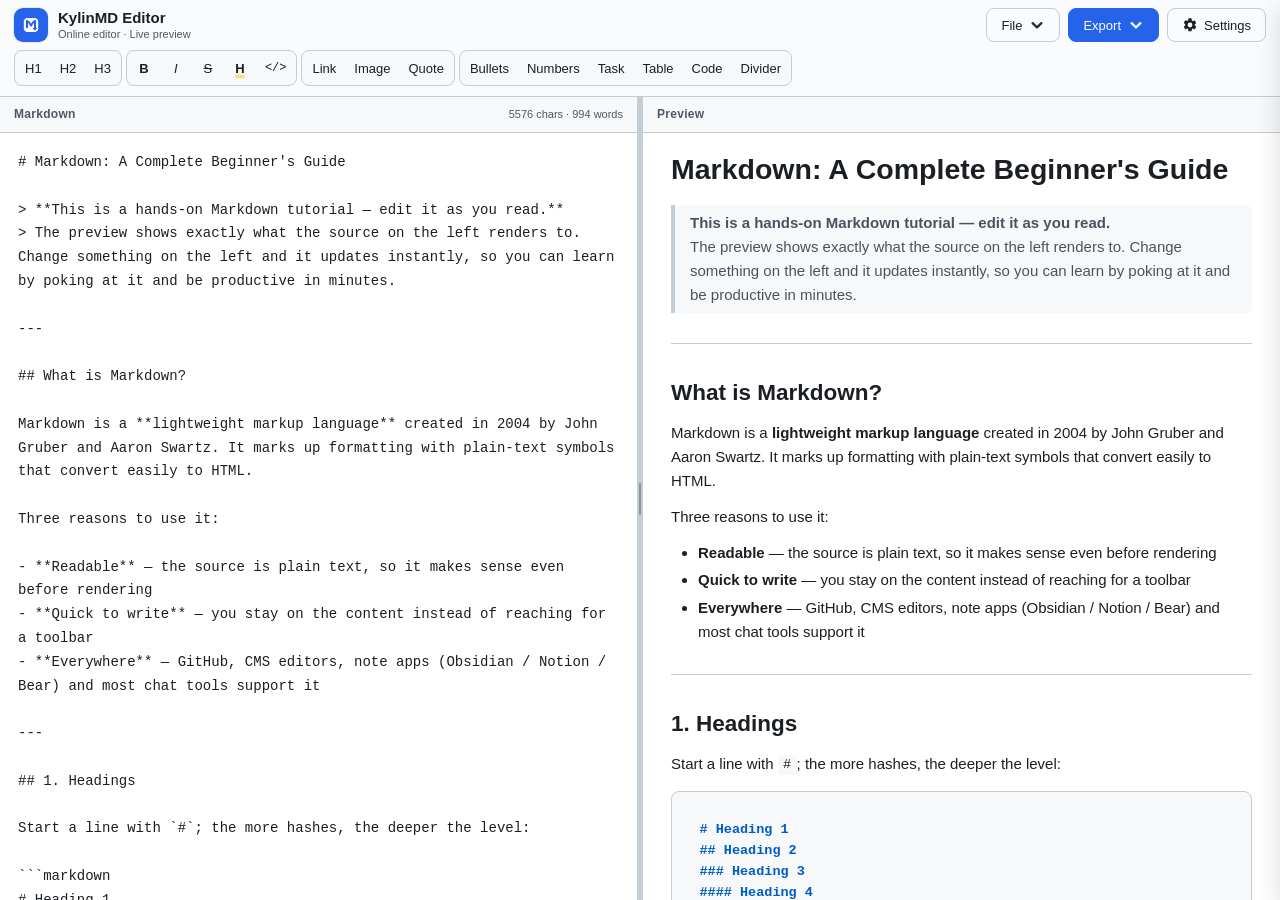
<file: index.html>
<!DOCTYPE html>
<html lang="en" data-theme="light">
<head>
  <meta charset="UTF-8">
  <meta name="viewport" content="width=device-width, initial-scale=1.0, viewport-fit=cover">
  <title>KylinMD · Markdown Editor Online</title>
  <meta name="description" content="KylinMD is a free Markdown editor online with live preview. Export to Markdown, PDF, Word, or HTML; works offline.">
  <meta name="color-scheme" content="light dark">
  <meta name="theme-color" content="#ffffff">
  <link rel="icon" href="assets/md-logo.svg" type="image/svg+xml">
  <link rel="apple-touch-icon" href="assets/md-logo.png" sizes="180x180">
  <link rel="canonical" href="./">
  <link rel="alternate" hreflang="en" href="./">
  <link rel="alternate" hreflang="zh-Hans" href="zh.html">
  <link rel="alternate" hreflang="zh-Hant" href="zh-hant.html">
  <link rel="alternate" hreflang="x-default" href="./">
  <meta property="og:type" content="website">
  <meta property="og:site_name" content="KylinMD Editor">
  <meta property="og:title" content="KylinMD · Markdown Editor Online">
  <meta property="og:description" content="KylinMD is a free Markdown editor online with live preview. Export to Markdown, PDF, Word, or HTML; works offline.">
  <meta property="og:locale" content="en_US">
  <meta name="twitter:card" content="summary">
  <script type="application/ld+json">{"@context":"https://schema.org","@type":"WebApplication","name":"KylinMD Editor","alternateName":"Markdown Editor Online","description":"KylinMD is a free Markdown editor online with live preview. Export to Markdown, PDF, Word, or HTML; works offline.","applicationCategory":"ProductivityApplication","operatingSystem":"Web","inLanguage":"en","offers":{"@type":"Offer","price":"0","priceCurrency":"USD"}}</script>
  <link rel="stylesheet" href="css/style.css">
  <link rel="stylesheet" href="lib/github.min.css" id="hljs-light">
  <link rel="stylesheet" href="lib/github-dark.min.css" id="hljs-dark" disabled>
</head>
<body data-view="preview">
  <a class="skip-link" href="#editor" data-i18n="a11y.skip">Skip to editor</a>

  <header class="topbar">
    <div class="brand">
      <img class="brand-logo" src="assets/md-logo.svg" alt="" width="34" height="34" decoding="async">
      <div class="brand-text">
        <h1 data-i18n="app.title">KylinMD Editor</h1>
        <p data-i18n="app.subtitle">Online editor · Live preview</p>
      </div>
    </div>

    <div class="toolbar" id="toolbar" role="toolbar" aria-orientation="horizontal"
         aria-label="Formatting toolbar" data-i18n-aria="tb.toolbar">
      <div class="tb-group">
        <button type="button" class="tb-btn" data-action="h1" data-i18n-title="tb.h1" data-i18n-aria="tb.h1" data-aria-prefix="text" title="Heading 1">H1</button>
        <button type="button" class="tb-btn" data-action="h2" data-i18n-title="tb.h2" data-i18n-aria="tb.h2" data-aria-prefix="text" title="Heading 2">H2</button>
        <button type="button" class="tb-btn" data-action="h3" data-i18n-title="tb.h3" data-i18n-aria="tb.h3" data-aria-prefix="text" title="Heading 3">H3</button>
      </div>
      <div class="tb-group">
        <button type="button" class="tb-btn tb-b" data-action="bold" data-i18n-title="tb.bold" data-i18n-aria="tb.bold" data-aria-prefix="text" title="Bold">B</button>
        <button type="button" class="tb-btn tb-i" data-action="italic" data-i18n-title="tb.italic" data-i18n-aria="tb.italic" data-aria-prefix="text" title="Italic">I</button>
        <button type="button" class="tb-btn tb-s" data-action="strike" data-i18n-title="tb.strike" data-i18n-aria="tb.strike" data-aria-prefix="text" title="Strikethrough">S</button>
        <button type="button" class="tb-btn tb-mark" data-action="mark" data-i18n-title="tb.mark" data-i18n-aria="tb.mark" data-aria-prefix="text" title="Highlight">H</button>
        <button type="button" class="tb-btn tb-mono" data-action="code" data-i18n-title="tb.code" data-i18n-aria="tb.code" data-aria-prefix="text" title="Inline code">&lt;/&gt;</button>
      </div>
      <div class="tb-group">
        <button type="button" class="tb-btn" data-action="link" data-i18n-title="tb.link" data-i18n-aria="tb.link" data-aria-prefix="text" title="Insert link"><span data-i18n="tb.linkLabel">Link</span></button>
        <button type="button" class="tb-btn" data-action="image" data-i18n-title="tb.image" data-i18n-aria="tb.image" data-aria-prefix="text" title="Insert image"><span data-i18n="tb.imageLabel">Image</span></button>
        <button type="button" class="tb-btn" data-action="quote" data-i18n-title="tb.quote" data-i18n-aria="tb.quote" data-aria-prefix="text" title="Blockquote"><span data-i18n="tb.quoteLabel">Quote</span></button>
      </div>
      <div class="tb-group">
        <button type="button" class="tb-btn" data-action="ul" data-i18n-title="tb.ul" data-i18n-aria="tb.ul" data-aria-prefix="text" title="Bulleted list"><span data-i18n="tb.ulLabel">Bullets</span></button>
        <button type="button" class="tb-btn" data-action="ol" data-i18n-title="tb.ol" data-i18n-aria="tb.ol" data-aria-prefix="text" title="Numbered list"><span data-i18n="tb.olLabel">Numbers</span></button>
        <button type="button" class="tb-btn" data-action="task" data-i18n-title="tb.task" data-i18n-aria="tb.task" data-aria-prefix="text" title="Task list"><span data-i18n="tb.taskLabel">Task</span></button>
        <button type="button" class="tb-btn" data-action="table" data-i18n-title="tb.table" data-i18n-aria="tb.table" data-aria-prefix="text" title="Insert table"><span data-i18n="tb.tableLabel">Table</span></button>
        <button type="button" class="tb-btn" data-action="codeblock" data-i18n-title="tb.codeblock" data-i18n-aria="tb.codeblock" data-aria-prefix="text" title="Code block"><span data-i18n="tb.codeblockLabel">Code</span></button>
        <button type="button" class="tb-btn" data-action="hr" data-i18n-title="tb.hr" data-i18n-aria="tb.hr" data-aria-prefix="text" title="Horizontal rule"><span data-i18n="tb.hrLabel">Divider</span></button>
      </div>
    </div>

    <div class="actions">
      <div class="dropdown" id="file-dropdown">
        <button type="button" class="btn btn-ghost" id="btn-file"
                aria-haspopup="menu" aria-expanded="false" aria-controls="file-menu">
          <span data-i18n="file.title">File</span>
          <svg class="caret" viewBox="0 0 16 16" width="15" height="15" aria-hidden="true" focusable="false"><path d="M3.6 6.1 8 10.4l4.4-4.3" fill="none" stroke="currentColor" stroke-width="2.2" stroke-linecap="round" stroke-linejoin="round"/></svg>
        </button>
        <div class="dropdown-menu" id="file-menu" role="menu" aria-labelledby="btn-file">
          <button type="button" class="dropdown-item" data-file="open" role="menuitem" tabindex="-1">
            <span class="item-ico" aria-hidden="true">
              <svg viewBox="0 0 24 24" fill="none" stroke="currentColor" stroke-width="1.8" stroke-linecap="round" stroke-linejoin="round" focusable="false"><path d="M3 8.5A1.5 1.5 0 0 1 4.5 7h4l2 2h9a1.5 1.5 0 0 1 1.5 1.5v8A1.5 1.5 0 0 1 19.5 20h-15A1.5 1.5 0 0 1 3 18.5z"/><path d="M3 10.5h18"/></svg>
            </span><span data-i18n="file.open">Open local file</span>
          </button>
          <button type="button" class="dropdown-item" data-file="clear" role="menuitem" tabindex="-1">
            <span class="item-ico" aria-hidden="true">
              <svg viewBox="0 0 24 24" fill="none" stroke="currentColor" stroke-width="1.8" stroke-linecap="round" stroke-linejoin="round" focusable="false"><path d="M4 7h16"/><path d="M9.5 7V5.5A1.5 1.5 0 0 1 11 4h2a1.5 1.5 0 0 1 1.5 1.5V7"/><path d="M6.5 7l.8 11.2A1.8 1.8 0 0 0 9.1 20h5.8a1.8 1.8 0 0 0 1.8-1.8L17.5 7"/><path d="M10.5 11v5M13.5 11v5"/></svg>
            </span><span data-i18n="file.clear">Clear content</span>
          </button>
          <button type="button" class="dropdown-item" data-file="reset" role="menuitem" tabindex="-1">
            <span class="item-ico" aria-hidden="true">
              <svg viewBox="0 0 24 24" fill="none" stroke="currentColor" stroke-width="1.8" stroke-linecap="round" stroke-linejoin="round" focusable="false"><path d="M4 5.5v5h5"/><path d="M4.6 10.4A7.5 7.5 0 1 1 5 15.5"/></svg>
            </span><span data-i18n="file.reset">Restore default content</span>
          </button>
        </div>
      </div>
      <div class="dropdown" id="export-dropdown">
        <button type="button" class="btn btn-primary" id="btn-export"
                aria-haspopup="menu" aria-expanded="false" aria-controls="export-menu">
          <span data-i18n="export.title">Export</span>
          <svg class="caret" viewBox="0 0 16 16" width="15" height="15" aria-hidden="true" focusable="false"><path d="M3.6 6.1 8 10.4l4.4-4.3" fill="none" stroke="currentColor" stroke-width="2.2" stroke-linecap="round" stroke-linejoin="round"/></svg>
        </button>
        <div class="dropdown-menu" id="export-menu" role="menu" aria-labelledby="btn-export">
          <button type="button" class="dropdown-item" data-export="md" role="menuitem" tabindex="-1">
            <span class="item-ico" aria-hidden="true">MD</span><span data-i18n="export.md">Markdown (.md)</span>
          </button>
          <button type="button" class="dropdown-item" data-export="pdf" role="menuitem" tabindex="-1">
            <span class="item-ico" aria-hidden="true">PDF</span><span data-i18n="export.pdf">PDF (.pdf)</span>
          </button>
          <button type="button" class="dropdown-item" data-export="word" role="menuitem" tabindex="-1">
            <span class="item-ico" aria-hidden="true">W</span><span data-i18n="export.word">Word (.docx)</span>
          </button>
          <button type="button" class="dropdown-item" data-export="html" role="menuitem" tabindex="-1">
            <span class="item-ico item-ico-sm" aria-hidden="true">HTML</span><span data-i18n="export.html">HTML (.html)</span>
          </button>
        </div>
      </div>
      <button type="button" class="btn btn-ghost" id="btn-settings"
              aria-label="Settings" data-i18n-aria="settings.title" aria-haspopup="dialog">
        <svg class="gear" viewBox="0 0 24 24" width="16" height="16" aria-hidden="true" focusable="false"><path fill="currentColor" d="M19.14 12.94c.04-.3.06-.61.06-.94 0-.32-.02-.64-.07-.94l2.03-1.58a.5.5 0 0 0 .12-.64l-1.92-3.32a.5.5 0 0 0-.61-.22l-2.39.96a7.03 7.03 0 0 0-1.62-.94l-.36-2.54A.5.5 0 0 0 13.9 2h-3.8a.5.5 0 0 0-.49.42l-.36 2.54c-.59.24-1.13.56-1.62.94l-2.39-.96a.5.5 0 0 0-.61.22L2.71 8.48a.5.5 0 0 0 .12.64l2.03 1.58c-.05.3-.07.62-.07.94 0 .32.02.64.07.94l-2.03 1.58a.5.5 0 0 0-.12.64l1.92 3.32c.14.23.4.32.61.22l2.39-.96c.49.38 1.03.7 1.62.94l.36 2.54c.05.24.26.42.49.42h3.8c.24 0 .44-.18.49-.42l.36-2.54c.59-.24 1.13-.56 1.62-.94l2.39.96c.22.1.47 0 .61-.22l1.92-3.32a.5.5 0 0 0-.12-.64l-2.03-1.58ZM12 15.6A3.6 3.6 0 1 1 12 8.4a3.6 3.6 0 0 1 0 7.2Z"/></svg>
        <span class="btn-label" data-i18n="settings.title">Settings</span>
      </button>
    </div>
  </header>

  <div class="view-switch" id="view-switch" role="group"
       aria-label="Switch view" data-i18n-aria="view.label">
    <button type="button" class="vs-btn" data-view="editor" aria-pressed="false"
            aria-controls="pane-editor" tabindex="-1">
      <span data-i18n="view.editor">Edit</span>
    </button>
    <button type="button" class="vs-btn" data-view="preview" aria-pressed="true"
            aria-controls="pane-preview" tabindex="-1">
      <span data-i18n="view.preview">Preview</span>
    </button>
  </div>

  <main class="workspace">
    <section class="pane pane-editor" id="pane-editor" aria-labelledby="pane-editor-title">
      <div class="pane-head">
        <span class="pane-title" id="pane-editor-title" data-i18n="pane.editor">Markdown</span>
        <span class="pane-meta" id="editor-stats">0 chars</span>
      </div>
      <textarea id="editor" spellcheck="false" placeholder="Type Markdown here…"
                aria-label="Markdown editor" data-i18n-placeholder="editor.placeholder"
                data-i18n-aria="editor.label"></textarea>
    </section>

    <div class="divider" id="divider" role="separator" aria-orientation="vertical" aria-hidden="true"></div>

    <section class="pane pane-preview" id="pane-preview" aria-labelledby="pane-preview-title">
      <div class="pane-head">
        <span class="pane-title" id="pane-preview-title" data-i18n="pane.preview">Preview</span>
      </div>
      <div id="preview" class="markdown-body" tabindex="0"
           aria-label="Rendered preview" data-i18n-aria="preview.label"><h1 id="markdown-a-complete-beginner-39-s-guide">Markdown: A Complete Beginner&#39;s Guide</h1>
<blockquote>
<p><strong>This is a hands-on Markdown tutorial — edit it as you read.</strong><br>The preview shows exactly what the source on the left renders to. Change something on the left and it updates instantly, so you can learn by poking at it and be productive in minutes.</p>
</blockquote>
<hr>
<h2 id="what-is-markdown">What is Markdown?</h2>
<p>Markdown is a <strong>lightweight markup language</strong> created in 2004 by John Gruber and Aaron Swartz. It marks up formatting with plain-text symbols that convert easily to HTML.</p>
<p>Three reasons to use it:</p>
<ul>
<li><strong>Readable</strong> — the source is plain text, so it makes sense even before rendering</li>
<li><strong>Quick to write</strong> — you stay on the content instead of reaching for a toolbar</li>
<li><strong>Everywhere</strong> — GitHub, CMS editors, note apps (Obsidian / Notion / Bear) and most chat tools support it</li>
</ul>
<hr>
<h2 id="1-headings">1. Headings</h2>
<p>Start a line with <code>#</code>; the more hashes, the deeper the level:</p>
<pre><code class="language-markdown"># Heading 1
## Heading 2
### Heading 3
#### Heading 4
##### Heading 5
###### Heading 6
</code></pre>
<blockquote>
<p>Tip: keep one space after the <code>#</code>. Pick a heading level for its place in the document outline, not for how big it looks.</p>
</blockquote>
<h1 id="heading-1">Heading 1</h1>
<h2 id="heading-2">Heading 2</h2>
<h3 id="heading-3">Heading 3</h3>
<hr>
<h2 id="2-emphasis-bold-italic-strikethrough-highlight">2. Emphasis: bold / italic / strikethrough / highlight</h2>
<table>
<thead>
<tr>
<th>Syntax</th>
<th>Result</th>
</tr>
</thead>
<tbody><tr>
<td><code>**bold**</code></td>
<td><strong>bold</strong></td>
</tr>
<tr>
<td><code>*italic*</code></td>
<td><em>italic</em></td>
</tr>
<tr>
<td><code>~~strikethrough~~</code></td>
<td><del>strikethrough</del></td>
</tr>
<tr>
<td><code>==highlight==</code></td>
<td><mark>highlight</mark></td>
</tr>
<tr>
<td><code>***bold italic***</code></td>
<td><em><strong>bold italic</strong></em></td>
</tr>
<tr>
<td><code>`inline code`</code></td>
<td><code>inline code</code></td>
</tr>
</tbody></table>
<p>They also <strong>combine</strong>: <code>**bold with *italic* and ~~struck~~ text**</code> → <strong>bold with <em>italic</em> and <del>struck</del> text</strong></p>
<hr>
<h2 id="3-lists">3. Lists</h2>
<h3 id="unordered">Unordered</h3>
<p>Start each line with <code>-</code>, <code>*</code> or <code>+</code>:</p>
<pre><code class="language-markdown">- First item
- Second item
- Third item
</code></pre>
<ul>
<li>First item</li>
<li>Second item</li>
<li>Third item</li>
</ul>
<h3 id="ordered">Ordered</h3>
<p>Start with a number and a dot:</p>
<pre><code class="language-markdown">1. First step
2. Second step
3. Third step
</code></pre>
<ol>
<li>First step</li>
<li>Second step</li>
<li>Third step</li>
</ol>
<h3 id="nested">Nested</h3>
<p>Indent a sub-item by <strong>two spaces</strong>:</p>
<pre><code class="language-markdown">1. Gather the ingredients
   - 2 eggs
   - 200 ml milk
2. Cook everything
   - 30 seconds on high heat
   - then turn it down
</code></pre>
<ol>
<li>Gather the ingredients<ul>
<li>2 eggs</li>
<li>200 ml milk</li>
</ul>
</li>
<li>Cook everything<ul>
<li>30 seconds on high heat</li>
<li>then turn it down</li>
</ul>
</li>
</ol>
<h3 id="task-lists">Task lists</h3>
<p>Add <code>[ ]</code> (open) or <code>[x]</code> (done) after the dash:</p>
<pre><code class="language-markdown">- [x] Learn headings
- [x] Learn lists
- [ ] Learn tables
- [ ] Learn code blocks
</code></pre>
<ul>
<li><input checked="" disabled="" type="checkbox"> Learn headings</li>
<li><input checked="" disabled="" type="checkbox"> Learn lists</li>
<li><input disabled="" type="checkbox"> Learn tables</li>
<li><input disabled="" type="checkbox"> Learn code blocks</li>
</ul>
<blockquote>
<p>Tip: leave a space after <code>-</code>, <code>[</code> and <code>]</code>.</p>
</blockquote>
<hr>
<h2 id="4-links">4. Links</h2>
<h3 id="inline">Inline</h3>
<pre><code class="language-markdown">[link text](https://example.com &quot;optional title&quot;)
</code></pre>
<p>For example: visit the <a href="https://www.youtube.com/@KylinTech" title="YouTube channel">KylinTech channel</a>.</p>
<h3 id="autolinks">Autolinks</h3>
<pre><code class="language-markdown">&lt;https://www.youtube.com/@KylinTech&gt;
</code></pre>
<p>Wrap a bare URL in angle brackets and it becomes a link:</p>
<p><a href="https://www.youtube.com/@KylinTech">https://www.youtube.com/@KylinTech</a></p>
<hr>
<h2 id="5-images">5. Images</h2>
<p>It&#39;s a link with a <code>!</code> in front:</p>
<pre><code class="language-markdown">![alt text](path/to/image.png)
</code></pre>
<p>Example (this tutorial ships a local SVG, so it renders offline):</p>
<p><img src="assets/markdown-demo.svg" alt="Markdown image example"></p>
<blockquote>
<p>Tip: the address can be a URL or a relative path. The alt text appears if the image fails to load.</p>
</blockquote>
<hr>
<h2 id="6-blockquotes">6. Blockquotes</h2>
<p>Start each line with <code>&gt;</code>, including every line of a multi-line quote:</p>
<pre><code class="language-markdown">&gt; Learning without thought is labour lost;
&gt; thought without learning is perilous.
&gt;
&gt; — Confucius
</code></pre>
<blockquote>
<p>Learning without thought is labour lost;<br>thought without learning is perilous.</p>
<p>— Confucius</p>
</blockquote>
<p>Quotes <strong>nest</strong>, giving you multi-level quotes:</p>
<blockquote>
<p>Level one</p>
<blockquote>
<p>Level two</p>
<blockquote>
<p>Level three</p>
</blockquote>
</blockquote>
</blockquote>
<hr>
<h2 id="7-code">7. Code</h2>
<h3 id="inline-code">Inline code</h3>
<p>Wrap it in backticks: <code>`print(&quot;hello&quot;)`</code> → <code>print(&quot;hello&quot;)</code></p>
<h3 id="code-blocks">Code blocks</h3>
<p>Fence the code with three backticks</p>
<blockquote>
<p>Always tag the language (e.g. ```python) — that turns on syntax highlighting and makes the code far easier to scan</p>
</blockquote>
<pre><code class="language-markdown">```python
def greet(name):
    &quot;&quot;&quot;Say hello to someone.&quot;&quot;&quot;
    return f&quot;Hello, {name}!&quot;

print(greet(&quot;world&quot;))
```
</code></pre>
<p>Rendered:</p>
<pre><code class="language-python">def greet(name):
    &quot;&quot;&quot;Say hello to someone.&quot;&quot;&quot;
    return f&quot;Hello, {name}!&quot;

print(greet(&quot;world&quot;))
</code></pre>
<p>Some JavaScript:</p>
<pre><code class="language-javascript">const fruits = [&quot;apple&quot;, &quot;banana&quot;, &quot;orange&quot;];
fruits.map((f) =&gt; console.log(f));
</code></pre>
<p>And a shell session:</p>
<pre><code class="language-bash">git init
git add .
git commit -m &quot;first commit&quot;
</code></pre>
<hr>
<h2 id="8-tables">8. Tables</h2>
<p>Split columns with <code>|</code> and separate the header row with <code>-</code>. Colons set the alignment:</p>
<pre><code class="language-markdown">| Feature | Left | Right | Center |
| :--- | :--- | ---: | :---: |
| Headings | `#` | up to 6 levels | ✓ |
| Lists | `-` / `1.` | nestable | ✓ |
| Code | backticks | highlighted | ✓ |
</code></pre>
<table>
<thead>
<tr>
<th align="left">Feature</th>
<th align="left">Left</th>
<th align="right">Right</th>
<th align="center">Center</th>
</tr>
</thead>
<tbody><tr>
<td align="left">Headings</td>
<td align="left"><code>#</code></td>
<td align="right">up to 6 levels</td>
<td align="center">✓</td>
</tr>
<tr>
<td align="left">Lists</td>
<td align="left"><code>-</code> / <code>1.</code></td>
<td align="right">nestable</td>
<td align="center">✓</td>
</tr>
<tr>
<td align="left">Code</td>
<td align="left">backticks</td>
<td align="right">highlighted</td>
<td align="center">✓</td>
</tr>
</tbody></table>
<hr>
<h2 id="9-horizontal-rules">9. Horizontal rules</h2>
<p>Three or more <code>-</code>, <code>*</code> or <code>_</code> on a line of their own:</p>
<pre><code class="language-markdown">---
</code></pre>
<hr>
<h2 id="10-escaping">10. Escaping</h2>
<p>To show a marker <strong>literally</strong>, put a backslash <code>\</code> in front of it:</p>
<pre><code class="language-markdown">\*not italic\*
\# not a heading
</code></pre>
<p>*not italic*<br># not a heading</p>
<hr>
<h2 id="11-best-practices">11. Best practices</h2>
<ol>
<li><strong>One <code>#</code> per document</strong> — reserve it for the title and start sections at <code>##</code></li>
<li><strong>Pick one bullet</strong> — use <code>-</code> throughout or <code>*</code> throughout; don&#39;t mix <code>-</code>, <code>*</code> and <code>+</code></li>
<li><strong>Give fences room</strong> — a blank line before and after a code block is the most portable choice</li>
</ol>
<hr>
<h2 id="wrapping-up">Wrapping up</h2>
<p>What you&#39;re reading <em>is</em> a working Markdown lesson. <strong>Edit on the left, watch on the right</strong> — try every syntax here once and you&#39;re past the beginner stage.</p>
</div>
    </section>
  </main>

  <div class="scrim" id="scrim" aria-hidden="true"></div>
  <aside class="settings" id="settings" role="dialog" aria-modal="true"
         aria-labelledby="settings-title" aria-hidden="true" inert>
    <div class="settings-head">
      <h2 id="settings-title" data-i18n="settings.title">Settings</h2>
      <button type="button" class="close" id="settings-close"
              aria-label="Close settings" data-i18n-aria="settings.close">✕</button>
    </div>
    <div class="settings-body">
      <div class="setting-row">
        <div class="setting-info">
          <label for="opt-sync" data-i18n="settings.syncScroll">Sync scroll</label>
          <p data-i18n="settings.syncScrollDesc">Link editor and preview scroll positions</p>
        </div>
        <label class="switch">
          <input type="checkbox" id="opt-sync">
          <span class="slider" aria-hidden="true"></span>
        </label>
      </div>

      <div class="setting-row">
        <div class="setting-info">
          <span class="setting-label" data-i18n="settings.theme">Theme</span>
        </div>
        <div class="segmented" id="opt-theme" role="group" aria-labelledby="settings-title">
          <button type="button" data-theme-opt="light" data-i18n="settings.themeLight" aria-pressed="false" title="Light">Light</button>
          <button type="button" data-theme-opt="dark" data-i18n="settings.themeDark" aria-pressed="false" title="Dark">Dark</button>
          <button type="button" data-theme-opt="auto" data-i18n="settings.themeAuto" aria-pressed="false" title="Auto">Auto</button>
        </div>
      </div>

      <div class="setting-row">
        <div class="setting-info">
          <label for="opt-fontsize" data-i18n="settings.fontSize">Font size</label>
        </div>
        <select id="opt-fontsize">
          <option value="13">13px</option>
          <option value="14" selected>14px</option>
          <option value="16">16px</option>
          <option value="18">18px</option>
          <option value="20">20px</option>
        </select>
      </div>

      <div class="setting-row">
        <div class="setting-info">
          <label for="opt-lang" data-i18n="settings.language">Language</label>
          <p data-i18n="settings.languageDesc">UI language and tutorial language</p>
        </div>
        <select id="opt-lang">
          <option value="en" data-i18n="settings.langEn">English</option>
          <option value="zh" data-i18n="settings.langZh">简体中文</option>
          <option value="zh-Hant" data-i18n="settings.langHant">繁體中文</option>
        </select>
      </div>

      <div class="settings-about">
        <p class="settings-about-line">
          <span class="settings-about-name" data-i18n="app.title">KylinMD Editor</span>
          <span class="settings-about-ver">v1.0.0</span>
        </p>
        <p class="settings-about-line">
          <a href="https://www.youtube.com/@KylinTech" target="_blank" rel="noopener noreferrer">YouTube @KylinTech</a>
        </p>
      </div>
    </div>
  </aside>

  <input type="file" id="file-input" accept=".md,.markdown,.txt,text/markdown" hidden>

  <div class="toast" id="toast" role="status" aria-live="polite" hidden></div>

  <script src="lib/marked.min.js"></script>
  <script src="lib/highlight.min.js"></script>
  <script src="lib/purify.min.js"></script>
  <script src="js/i18n.js"></script>
  <script src="js/content.js"></script>
  <script src="js/renderer.js"></script>
  <script src="js/export.js"></script>
  <script src="js/settings.js"></script>
  <script src="js/toolbar.js"></script>
  <script src="js/app.js"></script>
</body>
</html>
</file>
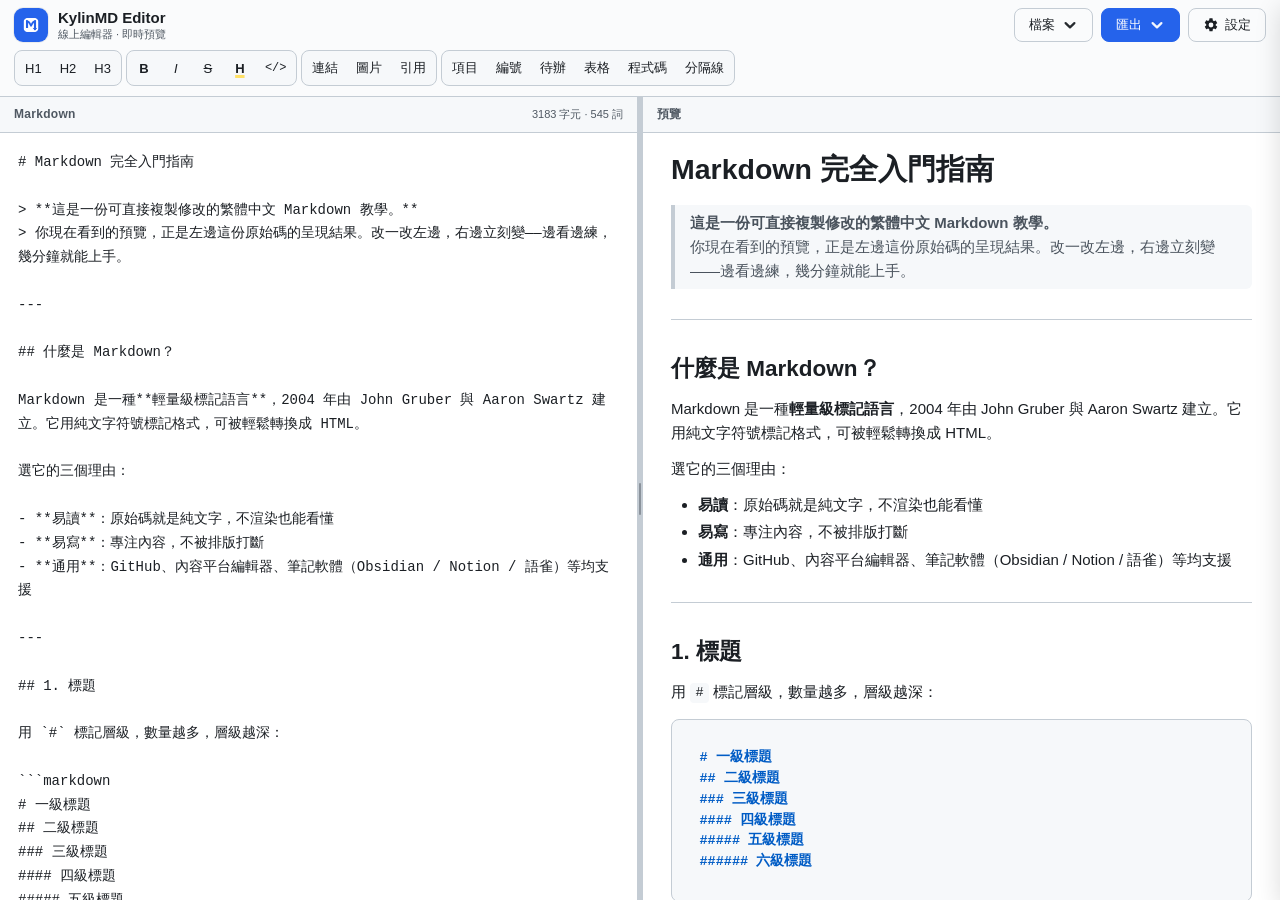
<file: zh-hant.html>
<!DOCTYPE html>
<html lang="zh-Hant" data-theme="light">
<head>
  <meta charset="UTF-8">
  <meta name="viewport" content="width=device-width, initial-scale=1.0, viewport-fit=cover">
  <title>KylinMD · Markdown 線上編輯器</title>
  <meta name="description" content="KylinMD 是免費的線上 Markdown 編輯器，支援即時預覽與 Markdown、PDF、Word、HTML 匯出，可離線使用。">
  <meta name="color-scheme" content="light dark">
  <meta name="theme-color" content="#ffffff">
  <link rel="icon" href="assets/md-logo.svg" type="image/svg+xml">
  <link rel="apple-touch-icon" href="assets/md-logo.png" sizes="180x180">
  <link rel="canonical" href="zh-hant.html">
  <link rel="alternate" hreflang="en" href="./">
  <link rel="alternate" hreflang="zh-Hans" href="zh.html">
  <link rel="alternate" hreflang="zh-Hant" href="zh-hant.html">
  <link rel="alternate" hreflang="x-default" href="./">
  <meta property="og:type" content="website">
  <meta property="og:site_name" content="KylinMD Editor">
  <meta property="og:title" content="KylinMD · Markdown 線上編輯器">
  <meta property="og:description" content="KylinMD 是免費的線上 Markdown 編輯器，支援即時預覽與 Markdown、PDF、Word、HTML 匯出，可離線使用。">
  <meta property="og:locale" content="zh_TW">
  <meta name="twitter:card" content="summary">
  <script type="application/ld+json">{"@context":"https://schema.org","@type":"WebApplication","name":"KylinMD Editor","alternateName":"Markdown 線上編輯器","description":"KylinMD 是免費的線上 Markdown 編輯器，支援即時預覽與 Markdown、PDF、Word、HTML 匯出，可離線使用。","applicationCategory":"ProductivityApplication","operatingSystem":"Web","inLanguage":"zh-Hant","offers":{"@type":"Offer","price":"0","priceCurrency":"USD"}}</script>
  <link rel="stylesheet" href="css/style.css">
  <link rel="stylesheet" href="lib/github.min.css" id="hljs-light">
  <link rel="stylesheet" href="lib/github-dark.min.css" id="hljs-dark" disabled>
</head>
<body data-view="preview">
  <a class="skip-link" href="#editor" data-i18n="a11y.skip">跳到編輯器</a>

  <header class="topbar">
    <div class="brand">
      <img class="brand-logo" src="assets/md-logo.svg" alt="" width="34" height="34" decoding="async">
      <div class="brand-text">
        <h1 data-i18n="app.title">KylinMD Editor</h1>
        <p data-i18n="app.subtitle">線上編輯器 · 即時預覽</p>
      </div>
    </div>

    <div class="toolbar" id="toolbar" role="toolbar" aria-orientation="horizontal"
         aria-label="編輯工具列" data-i18n-aria="tb.toolbar">
      <div class="tb-group">
        <button type="button" class="tb-btn" data-action="h1" data-i18n-title="tb.h1" data-i18n-aria="tb.h1" data-aria-prefix="text" title="一級標題">H1</button>
        <button type="button" class="tb-btn" data-action="h2" data-i18n-title="tb.h2" data-i18n-aria="tb.h2" data-aria-prefix="text" title="二級標題">H2</button>
        <button type="button" class="tb-btn" data-action="h3" data-i18n-title="tb.h3" data-i18n-aria="tb.h3" data-aria-prefix="text" title="三級標題">H3</button>
      </div>
      <div class="tb-group">
        <button type="button" class="tb-btn tb-b" data-action="bold" data-i18n-title="tb.bold" data-i18n-aria="tb.bold" data-aria-prefix="text" title="粗體">B</button>
        <button type="button" class="tb-btn tb-i" data-action="italic" data-i18n-title="tb.italic" data-i18n-aria="tb.italic" data-aria-prefix="text" title="斜體">I</button>
        <button type="button" class="tb-btn tb-s" data-action="strike" data-i18n-title="tb.strike" data-i18n-aria="tb.strike" data-aria-prefix="text" title="刪除線">S</button>
        <button type="button" class="tb-btn tb-mark" data-action="mark" data-i18n-title="tb.mark" data-i18n-aria="tb.mark" data-aria-prefix="text" title="標記">H</button>
        <button type="button" class="tb-btn tb-mono" data-action="code" data-i18n-title="tb.code" data-i18n-aria="tb.code" data-aria-prefix="text" title="行內程式碼">&lt;/&gt;</button>
      </div>
      <div class="tb-group">
        <button type="button" class="tb-btn" data-action="link" data-i18n-title="tb.link" data-i18n-aria="tb.link" data-aria-prefix="text" title="插入連結"><span data-i18n="tb.linkLabel">連結</span></button>
        <button type="button" class="tb-btn" data-action="image" data-i18n-title="tb.image" data-i18n-aria="tb.image" data-aria-prefix="text" title="插入圖片"><span data-i18n="tb.imageLabel">圖片</span></button>
        <button type="button" class="tb-btn" data-action="quote" data-i18n-title="tb.quote" data-i18n-aria="tb.quote" data-aria-prefix="text" title="引用"><span data-i18n="tb.quoteLabel">引用</span></button>
      </div>
      <div class="tb-group">
        <button type="button" class="tb-btn" data-action="ul" data-i18n-title="tb.ul" data-i18n-aria="tb.ul" data-aria-prefix="text" title="項目符號清單"><span data-i18n="tb.ulLabel">項目</span></button>
        <button type="button" class="tb-btn" data-action="ol" data-i18n-title="tb.ol" data-i18n-aria="tb.ol" data-aria-prefix="text" title="編號清單"><span data-i18n="tb.olLabel">編號</span></button>
        <button type="button" class="tb-btn" data-action="task" data-i18n-title="tb.task" data-i18n-aria="tb.task" data-aria-prefix="text" title="待辦清單"><span data-i18n="tb.taskLabel">待辦</span></button>
        <button type="button" class="tb-btn" data-action="table" data-i18n-title="tb.table" data-i18n-aria="tb.table" data-aria-prefix="text" title="插入表格"><span data-i18n="tb.tableLabel">表格</span></button>
        <button type="button" class="tb-btn" data-action="codeblock" data-i18n-title="tb.codeblock" data-i18n-aria="tb.codeblock" data-aria-prefix="text" title="程式碼區塊"><span data-i18n="tb.codeblockLabel">程式碼</span></button>
        <button type="button" class="tb-btn" data-action="hr" data-i18n-title="tb.hr" data-i18n-aria="tb.hr" data-aria-prefix="text" title="分隔線"><span data-i18n="tb.hrLabel">分隔線</span></button>
      </div>
    </div>

    <div class="actions">
      <div class="dropdown" id="file-dropdown">
        <button type="button" class="btn btn-ghost" id="btn-file"
                aria-haspopup="menu" aria-expanded="false" aria-controls="file-menu">
          <span data-i18n="file.title">檔案</span>
          <svg class="caret" viewBox="0 0 16 16" width="15" height="15" aria-hidden="true" focusable="false"><path d="M3.6 6.1 8 10.4l4.4-4.3" fill="none" stroke="currentColor" stroke-width="2.2" stroke-linecap="round" stroke-linejoin="round"/></svg>
        </button>
        <div class="dropdown-menu" id="file-menu" role="menu" aria-labelledby="btn-file">
          <button type="button" class="dropdown-item" data-file="open" role="menuitem" tabindex="-1">
            <span class="item-ico" aria-hidden="true">
              <svg viewBox="0 0 24 24" fill="none" stroke="currentColor" stroke-width="1.8" stroke-linecap="round" stroke-linejoin="round" focusable="false"><path d="M3 8.5A1.5 1.5 0 0 1 4.5 7h4l2 2h9a1.5 1.5 0 0 1 1.5 1.5v8A1.5 1.5 0 0 1 19.5 20h-15A1.5 1.5 0 0 1 3 18.5z"/><path d="M3 10.5h18"/></svg>
            </span><span data-i18n="file.open">開啟本機檔案</span>
          </button>
          <button type="button" class="dropdown-item" data-file="clear" role="menuitem" tabindex="-1">
            <span class="item-ico" aria-hidden="true">
              <svg viewBox="0 0 24 24" fill="none" stroke="currentColor" stroke-width="1.8" stroke-linecap="round" stroke-linejoin="round" focusable="false"><path d="M4 7h16"/><path d="M9.5 7V5.5A1.5 1.5 0 0 1 11 4h2a1.5 1.5 0 0 1 1.5 1.5V7"/><path d="M6.5 7l.8 11.2A1.8 1.8 0 0 0 9.1 20h5.8a1.8 1.8 0 0 0 1.8-1.8L17.5 7"/><path d="M10.5 11v5M13.5 11v5"/></svg>
            </span><span data-i18n="file.clear">清空內容</span>
          </button>
          <button type="button" class="dropdown-item" data-file="reset" role="menuitem" tabindex="-1">
            <span class="item-ico" aria-hidden="true">
              <svg viewBox="0 0 24 24" fill="none" stroke="currentColor" stroke-width="1.8" stroke-linecap="round" stroke-linejoin="round" focusable="false"><path d="M4 5.5v5h5"/><path d="M4.6 10.4A7.5 7.5 0 1 1 5 15.5"/></svg>
            </span><span data-i18n="file.reset">還原預設內容</span>
          </button>
        </div>
      </div>
      <div class="dropdown" id="export-dropdown">
        <button type="button" class="btn btn-primary" id="btn-export"
                aria-haspopup="menu" aria-expanded="false" aria-controls="export-menu">
          <span data-i18n="export.title">匯出</span>
          <svg class="caret" viewBox="0 0 16 16" width="15" height="15" aria-hidden="true" focusable="false"><path d="M3.6 6.1 8 10.4l4.4-4.3" fill="none" stroke="currentColor" stroke-width="2.2" stroke-linecap="round" stroke-linejoin="round"/></svg>
        </button>
        <div class="dropdown-menu" id="export-menu" role="menu" aria-labelledby="btn-export">
          <button type="button" class="dropdown-item" data-export="md" role="menuitem" tabindex="-1">
            <span class="item-ico" aria-hidden="true">MD</span><span data-i18n="export.md">Markdown (.md)</span>
          </button>
          <button type="button" class="dropdown-item" data-export="pdf" role="menuitem" tabindex="-1">
            <span class="item-ico" aria-hidden="true">PDF</span><span data-i18n="export.pdf">PDF (.pdf)</span>
          </button>
          <button type="button" class="dropdown-item" data-export="word" role="menuitem" tabindex="-1">
            <span class="item-ico" aria-hidden="true">W</span><span data-i18n="export.word">Word (.docx)</span>
          </button>
          <button type="button" class="dropdown-item" data-export="html" role="menuitem" tabindex="-1">
            <span class="item-ico item-ico-sm" aria-hidden="true">HTML</span><span data-i18n="export.html">HTML (.html)</span>
          </button>
        </div>
      </div>
      <button type="button" class="btn btn-ghost" id="btn-settings"
              aria-label="設定" data-i18n-aria="settings.title" aria-haspopup="dialog">
        <svg class="gear" viewBox="0 0 24 24" width="16" height="16" aria-hidden="true" focusable="false"><path fill="currentColor" d="M19.14 12.94c.04-.3.06-.61.06-.94 0-.32-.02-.64-.07-.94l2.03-1.58a.5.5 0 0 0 .12-.64l-1.92-3.32a.5.5 0 0 0-.61-.22l-2.39.96a7.03 7.03 0 0 0-1.62-.94l-.36-2.54A.5.5 0 0 0 13.9 2h-3.8a.5.5 0 0 0-.49.42l-.36 2.54c-.59.24-1.13.56-1.62.94l-2.39-.96a.5.5 0 0 0-.61.22L2.71 8.48a.5.5 0 0 0 .12.64l2.03 1.58c-.05.3-.07.62-.07.94 0 .32.02.64.07.94l-2.03 1.58a.5.5 0 0 0-.12.64l1.92 3.32c.14.23.4.32.61.22l2.39-.96c.49.38 1.03.7 1.62.94l.36 2.54c.05.24.26.42.49.42h3.8c.24 0 .44-.18.49-.42l.36-2.54c.59-.24 1.13-.56 1.62-.94l2.39.96c.22.1.47 0 .61-.22l1.92-3.32a.5.5 0 0 0-.12-.64l-2.03-1.58ZM12 15.6A3.6 3.6 0 1 1 12 8.4a3.6 3.6 0 0 1 0 7.2Z"/></svg>
        <span class="btn-label" data-i18n="settings.title">設定</span>
      </button>
    </div>
  </header>

  <div class="view-switch" id="view-switch" role="group"
       aria-label="檢視切換" data-i18n-aria="view.label">
    <button type="button" class="vs-btn" data-view="editor" aria-pressed="false"
            aria-controls="pane-editor" tabindex="-1">
      <span data-i18n="view.editor">編輯</span>
    </button>
    <button type="button" class="vs-btn" data-view="preview" aria-pressed="true"
            aria-controls="pane-preview" tabindex="-1">
      <span data-i18n="view.preview">預覽</span>
    </button>
  </div>

  <main class="workspace">
    <section class="pane pane-editor" id="pane-editor" aria-labelledby="pane-editor-title">
      <div class="pane-head">
        <span class="pane-title" id="pane-editor-title" data-i18n="pane.editor">Markdown</span>
        <span class="pane-meta" id="editor-stats">0 chars</span>
      </div>
      <textarea id="editor" spellcheck="false" placeholder="在這裡輸入 Markdown…"
                aria-label="Markdown 編輯器" data-i18n-placeholder="editor.placeholder"
                data-i18n-aria="editor.label"></textarea>
    </section>

    <div class="divider" id="divider" role="separator" aria-orientation="vertical" aria-hidden="true"></div>

    <section class="pane pane-preview" id="pane-preview" aria-labelledby="pane-preview-title">
      <div class="pane-head">
        <span class="pane-title" id="pane-preview-title" data-i18n="pane.preview">預覽</span>
      </div>
      <div id="preview" class="markdown-body" tabindex="0"
           aria-label="預覽結果" data-i18n-aria="preview.label"><h1 id="markdown-完全入門指南">Markdown 完全入門指南</h1>
<blockquote>
<p><strong>這是一份可直接複製修改的繁體中文 Markdown 教學。</strong><br>你現在看到的預覽，正是左邊這份原始碼的呈現結果。改一改左邊，右邊立刻變——邊看邊練，幾分鐘就能上手。</p>
</blockquote>
<hr>
<h2 id="什麼是-markdown">什麼是 Markdown？</h2>
<p>Markdown 是一種<strong>輕量級標記語言</strong>，2004 年由 John Gruber 與 Aaron Swartz 建立。它用純文字符號標記格式，可被輕鬆轉換成 HTML。</p>
<p>選它的三個理由：</p>
<ul>
<li><strong>易讀</strong>：原始碼就是純文字，不渲染也能看懂</li>
<li><strong>易寫</strong>：專注內容，不被排版打斷</li>
<li><strong>通用</strong>：GitHub、內容平台編輯器、筆記軟體（Obsidian / Notion / 語雀）等均支援</li>
</ul>
<hr>
<h2 id="1-標題">1. 標題</h2>
<p>用 <code>#</code> 標記層級，數量越多，層級越深：</p>
<pre><code class="language-markdown"># 一級標題
## 二級標題
### 三級標題
#### 四級標題
##### 五級標題
###### 六級標題
</code></pre>
<blockquote>
<p>提示：<code>#</code> 後面要留一個空格。依文章結構選擇正確的標題層級，而非顯示樣式。</p>
</blockquote>
<h1 id="一級標題">一級標題</h1>
<h2 id="二級標題">二級標題</h2>
<h3 id="三級標題">三級標題</h3>
<hr>
<h2 id="2-強調-粗體-斜體-刪除線-標記">2. 強調：粗體 / 斜體 / 刪除線 / 標記</h2>
<table>
<thead>
<tr>
<th>寫法</th>
<th>效果</th>
</tr>
</thead>
<tbody><tr>
<td><code>**粗體**</code></td>
<td><strong>粗體</strong></td>
</tr>
<tr>
<td><code>*斜體*</code></td>
<td><em>斜體</em></td>
</tr>
<tr>
<td><code>~~刪除線~~</code></td>
<td><del>刪除線</del></td>
</tr>
<tr>
<td><code>==標記==</code></td>
<td><mark>標記</mark></td>
</tr>
<tr>
<td><code>***粗斜體***</code></td>
<td><em><strong>粗斜體</strong></em></td>
</tr>
<tr>
<td><code>`行內程式碼`</code></td>
<td><code>行內程式碼</code></td>
</tr>
</tbody></table>
<p>也可以<strong>自由組合</strong>：<code>**粗體裡帶 *斜體* 和 ~~刪除~~**</code> → <strong>粗體裡帶 <em>斜體</em> 和 <del>刪除</del></strong></p>
<hr>
<h2 id="3-清單">3. 清單</h2>
<h3 id="項目符號清單">項目符號清單</h3>
<p>用 <code>-</code>、<code>*</code> 或 <code>+</code> 開頭：</p>
<pre><code class="language-markdown">- 第一項
- 第二項
- 第三項
</code></pre>
<ul>
<li>第一項</li>
<li>第二項</li>
<li>第三項</li>
</ul>
<h3 id="編號清單">編號清單</h3>
<p>用 <code>數字 + .</code> 開頭：</p>
<pre><code class="language-markdown">1. 第一步
2. 第二步
3. 第三步
</code></pre>
<ol>
<li>第一步</li>
<li>第二步</li>
<li>第三步</li>
</ol>
<h3 id="巢狀清單">巢狀清單</h3>
<p>子項目前面<strong>縮排兩個空格</strong>即可：</p>
<pre><code class="language-markdown">1. 準備食材
   - 雞蛋 ×2
   - 牛奶 200ml
2. 下鍋翻炒
   - 大火 30 秒
   - 轉小火
</code></pre>
<ol>
<li>準備食材<ul>
<li>雞蛋 ×2</li>
<li>牛奶 200ml</li>
</ul>
</li>
<li>下鍋翻炒<ul>
<li>大火 30 秒</li>
<li>轉小火</li>
</ul>
</li>
</ol>
<h3 id="待辦清單">待辦清單</h3>
<p>在 <code>-</code> 後加 <code>[ ]</code>（未完成）或 <code>[x]</code>（已完成）：</p>
<pre><code class="language-markdown">- [x] 學會標題
- [x] 學會清單
- [ ] 學會表格
- [ ] 學會程式碼區塊
</code></pre>
<ul>
<li><input checked="" disabled="" type="checkbox"> 學會標題</li>
<li><input checked="" disabled="" type="checkbox"> 學會清單</li>
<li><input disabled="" type="checkbox"> 學會表格</li>
<li><input disabled="" type="checkbox"> 學會程式碼區塊</li>
</ul>
<blockquote>
<p>提示：<code>-</code> <code>[</code> <code>]</code> 後面要留一個空格。</p>
</blockquote>
<hr>
<h2 id="4-連結">4. 連結</h2>
<h3 id="行內式">行內式</h3>
<pre><code class="language-markdown">[顯示文字](連結位址 &quot;可選標題&quot;)
</code></pre>
<p>例如：造訪 <a href="https://www.youtube.com/@KylinTech" title="YouTube 頻道">KylinTech 頻道</a>。</p>
<h3 id="自動連結">自動連結</h3>
<pre><code class="language-markdown">&lt;https://www.youtube.com/@KylinTech&gt;
</code></pre>
<p>用尖括號包住 URL，直接顯示成連結：</p>
<p><a href="https://www.youtube.com/@KylinTech">https://www.youtube.com/@KylinTech</a></p>
<hr>
<h2 id="5-圖片">5. 圖片</h2>
<p>語法是連結前面加一個 <code>!</code>：</p>
<pre><code class="language-markdown">![替代文字](圖片位址)
</code></pre>
<p>範例（本教學內建一張本機 SVG 圖片，無需連網即可顯示）：</p>
<p><img src="assets/markdown-demo.svg" alt="Markdown image example"></p>
<blockquote>
<p>提示：圖片位址可以是網路 URL，也可以是相對路徑。替代文字在圖片載入失敗時會顯示出來。</p>
</blockquote>
<hr>
<h2 id="6-引用">6. 引用</h2>
<p>用 <code>&gt;</code> 開頭，多行引用每行都要加：</p>
<pre><code class="language-markdown">&gt; 學而不思則罔，思而不學則殆。
&gt;
&gt; —— 孔子
</code></pre>
<blockquote>
<p>學而不思則罔，思而不學則殆。</p>
<p>—— 孔子</p>
</blockquote>
<p><code>&gt;</code> 可以<strong>層層巢狀</strong>，實現多層引用：</p>
<blockquote>
<p>第一層</p>
<blockquote>
<p>第二層</p>
<blockquote>
<p>第三層</p>
</blockquote>
</blockquote>
</blockquote>
<hr>
<h2 id="7-程式碼">7. 程式碼</h2>
<h3 id="行內程式碼">行內程式碼</h3>
<p>用反引號包住：<code>`print(&quot;hello&quot;)`</code> → <code>print(&quot;hello&quot;)</code></p>
<h3 id="程式碼區塊">程式碼區塊</h3>
<p>用三個反引號圍住程式碼</p>
<blockquote>
<p>程式碼區塊務必標註語言（如 ```python），能啟用語法高亮，大幅提升程式碼的可讀性</p>
</blockquote>
<pre><code class="language-markdown">```python
def greet(name):
    &quot;&quot;&quot;向某人問好&quot;&quot;&quot;
    return f&quot;你好，{name}！&quot;

print(greet(&quot;世界&quot;))
```
</code></pre>
<p>呈現效果：</p>
<pre><code class="language-python">def greet(name):
    &quot;&quot;&quot;向某人問好&quot;&quot;&quot;
    return f&quot;你好，{name}！&quot;

print(greet(&quot;世界&quot;))
</code></pre>
<p>再來看一段 JavaScript：</p>
<pre><code class="language-javascript">const items = [&quot;蘋果&quot;, &quot;香蕉&quot;, &quot;橘子&quot;];
items.map((v) =&gt; console.log(v));
</code></pre>
<p>以及一段命令列：</p>
<pre><code class="language-bash">git init
git add .
git commit -m &quot;初次提交&quot;
</code></pre>
<hr>
<h2 id="8-表格">8. 表格</h2>
<p>用 <code>|</code> 分欄，<code>-</code> 分隔表頭。冒號決定對齊方式：</p>
<pre><code class="language-markdown">| 功能 | 左對齊 | 右對齊 | 置中 |
| :--- | :--- | ---: | :---: |
| 標題 | `#` | 支援 6 級 | ✓ |
| 清單 | `-` / `1.` | 可巢狀 | ✓ |
| 程式碼 | 反引號 | 高亮 | ✓ |
</code></pre>
<table>
<thead>
<tr>
<th align="left">功能</th>
<th align="left">左對齊</th>
<th align="right">右對齊</th>
<th align="center">置中</th>
</tr>
</thead>
<tbody><tr>
<td align="left">標題</td>
<td align="left"><code>#</code></td>
<td align="right">支援 6 級</td>
<td align="center">✓</td>
</tr>
<tr>
<td align="left">清單</td>
<td align="left"><code>-</code> / <code>1.</code></td>
<td align="right">可巢狀</td>
<td align="center">✓</td>
</tr>
<tr>
<td align="left">程式碼</td>
<td align="left">反引號</td>
<td align="right">高亮</td>
<td align="center">✓</td>
</tr>
</tbody></table>
<hr>
<h2 id="9-分隔線">9. 分隔線</h2>
<p>三個以上 <code>-</code>、<code>*</code> 或 <code>_</code> 單獨成行：</p>
<pre><code class="language-markdown">---
</code></pre>
<hr>
<h2 id="10-跳脫字元">10. 跳脫字元</h2>
<p>想讓標記符號<strong>按原樣顯示</strong>，前面加反斜線 <code>\</code>：</p>
<pre><code class="language-markdown">\*這不是斜體\*
\# 這不是標題
</code></pre>
<p>*這不是斜體*<br># 這不是標題</p>
<hr>
<h2 id="11-最佳實務">11. 最佳實務</h2>
<ol>
<li><strong>標題層級</strong>：<code>#</code> 只留一個（即文章標題），正文從 <code>##</code> 開始</li>
<li><strong>統一符號</strong>：項目符號清單建議用 <code>-</code> 或全程用 <code>*</code>，別 <code>-</code> <code>*</code> <code>+</code> 混用</li>
<li><strong>程式碼圍欄</strong>：程式碼區塊前後各留一個空行，相容性最好</li>
</ol>
<hr>
<h2 id="結語">結語</h2>
<p>你正在閱讀的這份文件，本身就是一份可運行的 Markdown 教學。<strong>左邊改、右邊看</strong>，把每個語法都試一遍，你就算真正入門了。</p>
</div>
    </section>
  </main>

  <div class="scrim" id="scrim" aria-hidden="true"></div>
  <aside class="settings" id="settings" role="dialog" aria-modal="true"
         aria-labelledby="settings-title" aria-hidden="true" inert>
    <div class="settings-head">
      <h2 id="settings-title" data-i18n="settings.title">Settings</h2>
      <button type="button" class="close" id="settings-close"
              aria-label="關閉設定" data-i18n-aria="settings.close">✕</button>
    </div>
    <div class="settings-body">
      <div class="setting-row">
        <div class="setting-info">
          <label for="opt-sync" data-i18n="settings.syncScroll">同步捲動</label>
          <p data-i18n="settings.syncScrollDesc">編輯區與預覽區捲動位置連動</p>
        </div>
        <label class="switch">
          <input type="checkbox" id="opt-sync">
          <span class="slider" aria-hidden="true"></span>
        </label>
      </div>

      <div class="setting-row">
        <div class="setting-info">
          <span class="setting-label" data-i18n="settings.theme">主題</span>
        </div>
        <div class="segmented" id="opt-theme" role="group" aria-labelledby="settings-title">
          <button type="button" data-theme-opt="light" data-i18n="settings.themeLight" aria-pressed="false" title="Light">淺色</button>
          <button type="button" data-theme-opt="dark" data-i18n="settings.themeDark" aria-pressed="false" title="Dark">深色</button>
          <button type="button" data-theme-opt="auto" data-i18n="settings.themeAuto" aria-pressed="false" title="Auto">自動</button>
        </div>
      </div>

      <div class="setting-row">
        <div class="setting-info">
          <label for="opt-fontsize" data-i18n="settings.fontSize">字型大小</label>
        </div>
        <select id="opt-fontsize">
          <option value="13">13px</option>
          <option value="14" selected>14px</option>
          <option value="16">16px</option>
          <option value="18">18px</option>
          <option value="20">20px</option>
        </select>
      </div>

      <div class="setting-row">
        <div class="setting-info">
          <label for="opt-lang" data-i18n="settings.language">語言</label>
          <p data-i18n="settings.languageDesc">介面與教學使用的語言</p>
        </div>
        <select id="opt-lang">
          <option value="en" data-i18n="settings.langEn">English</option>
          <option value="zh" data-i18n="settings.langZh">简体中文</option>
          <option value="zh-Hant" data-i18n="settings.langHant">繁體中文</option>
        </select>
      </div>

      <div class="settings-about">
        <p class="settings-about-line">
          <span class="settings-about-name" data-i18n="app.title">KylinMD Editor</span>
          <span class="settings-about-ver">v1.0.0</span>
        </p>
        <p class="settings-about-line">
          <a href="https://www.youtube.com/@KylinTech" target="_blank" rel="noopener noreferrer">YouTube @KylinTech</a>
        </p>
      </div>
    </div>
  </aside>

  <input type="file" id="file-input" accept=".md,.markdown,.txt,text/markdown" hidden>

  <div class="toast" id="toast" role="status" aria-live="polite" hidden></div>

  <script src="lib/marked.min.js"></script>
  <script src="lib/highlight.min.js"></script>
  <script src="lib/purify.min.js"></script>
  <script src="js/i18n.js"></script>
  <script src="js/content.js"></script>
  <script src="js/renderer.js"></script>
  <script src="js/export.js"></script>
  <script src="js/settings.js"></script>
  <script src="js/toolbar.js"></script>
  <script src="js/app.js"></script>
</body>
</html>
</file>
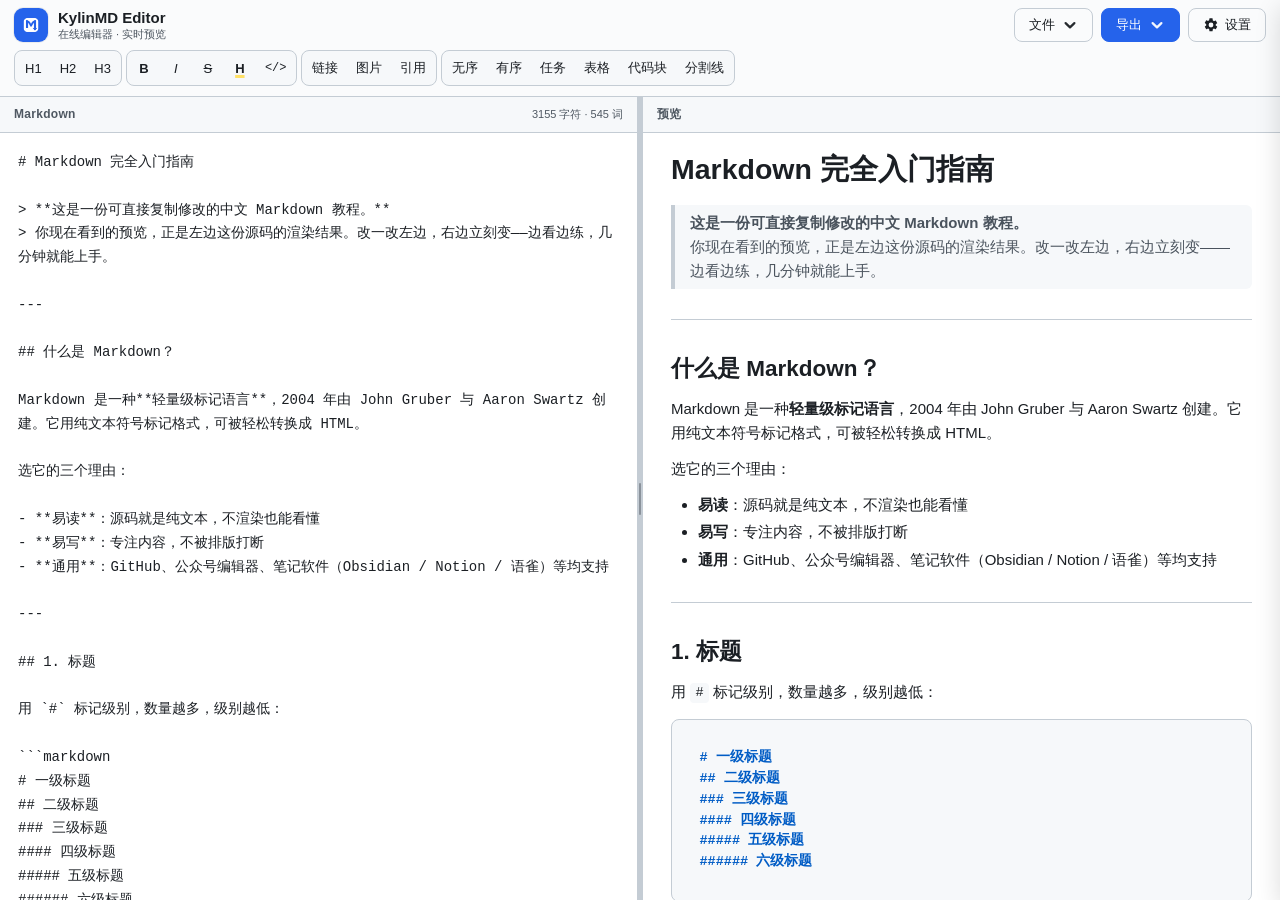
<file: zh.html>
<!DOCTYPE html>
<html lang="zh-CN" data-theme="light">
<head>
  <meta charset="UTF-8">
  <meta name="viewport" content="width=device-width, initial-scale=1.0, viewport-fit=cover">
  <title>KylinMD · Markdown 在线编辑器</title>
  <meta name="description" content="KylinMD 是免费的在线 Markdown 编辑器，支持实时预览与 Markdown、PDF、Word、HTML 导出，可离线使用。">
  <meta name="color-scheme" content="light dark">
  <meta name="theme-color" content="#ffffff">
  <link rel="icon" href="assets/md-logo.svg" type="image/svg+xml">
  <link rel="apple-touch-icon" href="assets/md-logo.png" sizes="180x180">
  <link rel="canonical" href="zh.html">
  <link rel="alternate" hreflang="en" href="./">
  <link rel="alternate" hreflang="zh-Hans" href="zh.html">
  <link rel="alternate" hreflang="zh-Hant" href="zh-hant.html">
  <link rel="alternate" hreflang="x-default" href="./">
  <meta property="og:type" content="website">
  <meta property="og:site_name" content="KylinMD Editor">
  <meta property="og:title" content="KylinMD · Markdown 在线编辑器">
  <meta property="og:description" content="KylinMD 是免费的在线 Markdown 编辑器，支持实时预览与 Markdown、PDF、Word、HTML 导出，可离线使用。">
  <meta property="og:locale" content="zh_CN">
  <meta name="twitter:card" content="summary">
  <script type="application/ld+json">{"@context":"https://schema.org","@type":"WebApplication","name":"KylinMD Editor","alternateName":"Markdown 在线编辑器","description":"KylinMD 是免费的在线 Markdown 编辑器，支持实时预览与 Markdown、PDF、Word、HTML 导出，可离线使用。","applicationCategory":"ProductivityApplication","operatingSystem":"Web","inLanguage":"zh-CN","offers":{"@type":"Offer","price":"0","priceCurrency":"USD"}}</script>
  <link rel="stylesheet" href="css/style.css">
  <link rel="stylesheet" href="lib/github.min.css" id="hljs-light">
  <link rel="stylesheet" href="lib/github-dark.min.css" id="hljs-dark" disabled>
</head>
<body data-view="preview">
  <a class="skip-link" href="#editor" data-i18n="a11y.skip">跳到编辑器</a>

  <header class="topbar">
    <div class="brand">
      <img class="brand-logo" src="assets/md-logo.svg" alt="" width="34" height="34" decoding="async">
      <div class="brand-text">
        <h1 data-i18n="app.title">KylinMD Editor</h1>
        <p data-i18n="app.subtitle">在线编辑器 · 实时预览</p>
      </div>
    </div>

    <div class="toolbar" id="toolbar" role="toolbar" aria-orientation="horizontal"
         aria-label="编辑工具栏" data-i18n-aria="tb.toolbar">
      <div class="tb-group">
        <button type="button" class="tb-btn" data-action="h1" data-i18n-title="tb.h1" data-i18n-aria="tb.h1" data-aria-prefix="text" title="一级标题">H1</button>
        <button type="button" class="tb-btn" data-action="h2" data-i18n-title="tb.h2" data-i18n-aria="tb.h2" data-aria-prefix="text" title="二级标题">H2</button>
        <button type="button" class="tb-btn" data-action="h3" data-i18n-title="tb.h3" data-i18n-aria="tb.h3" data-aria-prefix="text" title="三级标题">H3</button>
      </div>
      <div class="tb-group">
        <button type="button" class="tb-btn tb-b" data-action="bold" data-i18n-title="tb.bold" data-i18n-aria="tb.bold" data-aria-prefix="text" title="加粗">B</button>
        <button type="button" class="tb-btn tb-i" data-action="italic" data-i18n-title="tb.italic" data-i18n-aria="tb.italic" data-aria-prefix="text" title="斜体">I</button>
        <button type="button" class="tb-btn tb-s" data-action="strike" data-i18n-title="tb.strike" data-i18n-aria="tb.strike" data-aria-prefix="text" title="删除线">S</button>
        <button type="button" class="tb-btn tb-mark" data-action="mark" data-i18n-title="tb.mark" data-i18n-aria="tb.mark" data-aria-prefix="text" title="高亮">H</button>
        <button type="button" class="tb-btn tb-mono" data-action="code" data-i18n-title="tb.code" data-i18n-aria="tb.code" data-aria-prefix="text" title="行内代码">&lt;/&gt;</button>
      </div>
      <div class="tb-group">
        <button type="button" class="tb-btn" data-action="link" data-i18n-title="tb.link" data-i18n-aria="tb.link" data-aria-prefix="text" title="插入链接"><span data-i18n="tb.linkLabel">链接</span></button>
        <button type="button" class="tb-btn" data-action="image" data-i18n-title="tb.image" data-i18n-aria="tb.image" data-aria-prefix="text" title="插入图片"><span data-i18n="tb.imageLabel">图片</span></button>
        <button type="button" class="tb-btn" data-action="quote" data-i18n-title="tb.quote" data-i18n-aria="tb.quote" data-aria-prefix="text" title="引用"><span data-i18n="tb.quoteLabel">引用</span></button>
      </div>
      <div class="tb-group">
        <button type="button" class="tb-btn" data-action="ul" data-i18n-title="tb.ul" data-i18n-aria="tb.ul" data-aria-prefix="text" title="无序列表"><span data-i18n="tb.ulLabel">无序</span></button>
        <button type="button" class="tb-btn" data-action="ol" data-i18n-title="tb.ol" data-i18n-aria="tb.ol" data-aria-prefix="text" title="有序列表"><span data-i18n="tb.olLabel">有序</span></button>
        <button type="button" class="tb-btn" data-action="task" data-i18n-title="tb.task" data-i18n-aria="tb.task" data-aria-prefix="text" title="任务列表"><span data-i18n="tb.taskLabel">任务</span></button>
        <button type="button" class="tb-btn" data-action="table" data-i18n-title="tb.table" data-i18n-aria="tb.table" data-aria-prefix="text" title="插入表格"><span data-i18n="tb.tableLabel">表格</span></button>
        <button type="button" class="tb-btn" data-action="codeblock" data-i18n-title="tb.codeblock" data-i18n-aria="tb.codeblock" data-aria-prefix="text" title="代码块"><span data-i18n="tb.codeblockLabel">代码块</span></button>
        <button type="button" class="tb-btn" data-action="hr" data-i18n-title="tb.hr" data-i18n-aria="tb.hr" data-aria-prefix="text" title="分割线"><span data-i18n="tb.hrLabel">分割线</span></button>
      </div>
    </div>

    <div class="actions">
      <div class="dropdown" id="file-dropdown">
        <button type="button" class="btn btn-ghost" id="btn-file"
                aria-haspopup="menu" aria-expanded="false" aria-controls="file-menu">
          <span data-i18n="file.title">文件</span>
          <svg class="caret" viewBox="0 0 16 16" width="15" height="15" aria-hidden="true" focusable="false"><path d="M3.6 6.1 8 10.4l4.4-4.3" fill="none" stroke="currentColor" stroke-width="2.2" stroke-linecap="round" stroke-linejoin="round"/></svg>
        </button>
        <div class="dropdown-menu" id="file-menu" role="menu" aria-labelledby="btn-file">
          <button type="button" class="dropdown-item" data-file="open" role="menuitem" tabindex="-1">
            <span class="item-ico" aria-hidden="true">
              <svg viewBox="0 0 24 24" fill="none" stroke="currentColor" stroke-width="1.8" stroke-linecap="round" stroke-linejoin="round" focusable="false"><path d="M3 8.5A1.5 1.5 0 0 1 4.5 7h4l2 2h9a1.5 1.5 0 0 1 1.5 1.5v8A1.5 1.5 0 0 1 19.5 20h-15A1.5 1.5 0 0 1 3 18.5z"/><path d="M3 10.5h18"/></svg>
            </span><span data-i18n="file.open">打开本地文件</span>
          </button>
          <button type="button" class="dropdown-item" data-file="clear" role="menuitem" tabindex="-1">
            <span class="item-ico" aria-hidden="true">
              <svg viewBox="0 0 24 24" fill="none" stroke="currentColor" stroke-width="1.8" stroke-linecap="round" stroke-linejoin="round" focusable="false"><path d="M4 7h16"/><path d="M9.5 7V5.5A1.5 1.5 0 0 1 11 4h2a1.5 1.5 0 0 1 1.5 1.5V7"/><path d="M6.5 7l.8 11.2A1.8 1.8 0 0 0 9.1 20h5.8a1.8 1.8 0 0 0 1.8-1.8L17.5 7"/><path d="M10.5 11v5M13.5 11v5"/></svg>
            </span><span data-i18n="file.clear">清空内容</span>
          </button>
          <button type="button" class="dropdown-item" data-file="reset" role="menuitem" tabindex="-1">
            <span class="item-ico" aria-hidden="true">
              <svg viewBox="0 0 24 24" fill="none" stroke="currentColor" stroke-width="1.8" stroke-linecap="round" stroke-linejoin="round" focusable="false"><path d="M4 5.5v5h5"/><path d="M4.6 10.4A7.5 7.5 0 1 1 5 15.5"/></svg>
            </span><span data-i18n="file.reset">恢复默认内容</span>
          </button>
        </div>
      </div>
      <div class="dropdown" id="export-dropdown">
        <button type="button" class="btn btn-primary" id="btn-export"
                aria-haspopup="menu" aria-expanded="false" aria-controls="export-menu">
          <span data-i18n="export.title">导出</span>
          <svg class="caret" viewBox="0 0 16 16" width="15" height="15" aria-hidden="true" focusable="false"><path d="M3.6 6.1 8 10.4l4.4-4.3" fill="none" stroke="currentColor" stroke-width="2.2" stroke-linecap="round" stroke-linejoin="round"/></svg>
        </button>
        <div class="dropdown-menu" id="export-menu" role="menu" aria-labelledby="btn-export">
          <button type="button" class="dropdown-item" data-export="md" role="menuitem" tabindex="-1">
            <span class="item-ico" aria-hidden="true">MD</span><span data-i18n="export.md">Markdown (.md)</span>
          </button>
          <button type="button" class="dropdown-item" data-export="pdf" role="menuitem" tabindex="-1">
            <span class="item-ico" aria-hidden="true">PDF</span><span data-i18n="export.pdf">PDF (.pdf)</span>
          </button>
          <button type="button" class="dropdown-item" data-export="word" role="menuitem" tabindex="-1">
            <span class="item-ico" aria-hidden="true">W</span><span data-i18n="export.word">Word (.docx)</span>
          </button>
          <button type="button" class="dropdown-item" data-export="html" role="menuitem" tabindex="-1">
            <span class="item-ico item-ico-sm" aria-hidden="true">HTML</span><span data-i18n="export.html">HTML (.html)</span>
          </button>
        </div>
      </div>
      <button type="button" class="btn btn-ghost" id="btn-settings"
              aria-label="设置" data-i18n-aria="settings.title" aria-haspopup="dialog">
        <svg class="gear" viewBox="0 0 24 24" width="16" height="16" aria-hidden="true" focusable="false"><path fill="currentColor" d="M19.14 12.94c.04-.3.06-.61.06-.94 0-.32-.02-.64-.07-.94l2.03-1.58a.5.5 0 0 0 .12-.64l-1.92-3.32a.5.5 0 0 0-.61-.22l-2.39.96a7.03 7.03 0 0 0-1.62-.94l-.36-2.54A.5.5 0 0 0 13.9 2h-3.8a.5.5 0 0 0-.49.42l-.36 2.54c-.59.24-1.13.56-1.62.94l-2.39-.96a.5.5 0 0 0-.61.22L2.71 8.48a.5.5 0 0 0 .12.64l2.03 1.58c-.05.3-.07.62-.07.94 0 .32.02.64.07.94l-2.03 1.58a.5.5 0 0 0-.12.64l1.92 3.32c.14.23.4.32.61.22l2.39-.96c.49.38 1.03.7 1.62.94l.36 2.54c.05.24.26.42.49.42h3.8c.24 0 .44-.18.49-.42l.36-2.54c.59-.24 1.13-.56 1.62-.94l2.39.96c.22.1.47 0 .61-.22l1.92-3.32a.5.5 0 0 0-.12-.64l-2.03-1.58ZM12 15.6A3.6 3.6 0 1 1 12 8.4a3.6 3.6 0 0 1 0 7.2Z"/></svg>
        <span class="btn-label" data-i18n="settings.title">设置</span>
      </button>
    </div>
  </header>

  <div class="view-switch" id="view-switch" role="group"
       aria-label="视图切换" data-i18n-aria="view.label">
    <button type="button" class="vs-btn" data-view="editor" aria-pressed="false"
            aria-controls="pane-editor" tabindex="-1">
      <span data-i18n="view.editor">编辑</span>
    </button>
    <button type="button" class="vs-btn" data-view="preview" aria-pressed="true"
            aria-controls="pane-preview" tabindex="-1">
      <span data-i18n="view.preview">预览</span>
    </button>
  </div>

  <main class="workspace">
    <section class="pane pane-editor" id="pane-editor" aria-labelledby="pane-editor-title">
      <div class="pane-head">
        <span class="pane-title" id="pane-editor-title" data-i18n="pane.editor">Markdown</span>
        <span class="pane-meta" id="editor-stats">0 chars</span>
      </div>
      <textarea id="editor" spellcheck="false" placeholder="在这里输入 Markdown…"
                aria-label="Markdown 编辑器" data-i18n-placeholder="editor.placeholder"
                data-i18n-aria="editor.label"></textarea>
    </section>

    <div class="divider" id="divider" role="separator" aria-orientation="vertical" aria-hidden="true"></div>

    <section class="pane pane-preview" id="pane-preview" aria-labelledby="pane-preview-title">
      <div class="pane-head">
        <span class="pane-title" id="pane-preview-title" data-i18n="pane.preview">预览</span>
      </div>
      <div id="preview" class="markdown-body" tabindex="0"
           aria-label="预览结果" data-i18n-aria="preview.label"><h1 id="markdown-完全入门指南">Markdown 完全入门指南</h1>
<blockquote>
<p><strong>这是一份可直接复制修改的中文 Markdown 教程。</strong><br>你现在看到的预览，正是左边这份源码的渲染结果。改一改左边，右边立刻变——边看边练，几分钟就能上手。</p>
</blockquote>
<hr>
<h2 id="什么是-markdown">什么是 Markdown？</h2>
<p>Markdown 是一种<strong>轻量级标记语言</strong>，2004 年由 John Gruber 与 Aaron Swartz 创建。它用纯文本符号标记格式，可被轻松转换成 HTML。</p>
<p>选它的三个理由：</p>
<ul>
<li><strong>易读</strong>：源码就是纯文本，不渲染也能看懂</li>
<li><strong>易写</strong>：专注内容，不被排版打断</li>
<li><strong>通用</strong>：GitHub、公众号编辑器、笔记软件（Obsidian / Notion / 语雀）等均支持</li>
</ul>
<hr>
<h2 id="1-标题">1. 标题</h2>
<p>用 <code>#</code> 标记级别，数量越多，级别越低：</p>
<pre><code class="language-markdown"># 一级标题
## 二级标题
### 三级标题
#### 四级标题
##### 五级标题
###### 六级标题
</code></pre>
<blockquote>
<p>提示：<code>#</code> 后面要留一个空格。依据文章结构选择正确的标题，而非显示样式。</p>
</blockquote>
<h1 id="一级标题">一级标题</h1>
<h2 id="二级标题">二级标题</h2>
<h3 id="三级标题">三级标题</h3>
<hr>
<h2 id="2-强调-粗体-斜体-删除线-高亮">2. 强调：粗体 / 斜体 / 删除线 / 高亮</h2>
<table>
<thead>
<tr>
<th>写法</th>
<th>效果</th>
</tr>
</thead>
<tbody><tr>
<td><code>**加粗**</code></td>
<td><strong>加粗</strong></td>
</tr>
<tr>
<td><code>*斜体*</code></td>
<td><em>斜体</em></td>
</tr>
<tr>
<td><code>~~删除线~~</code></td>
<td><del>删除线</del></td>
</tr>
<tr>
<td><code>==高亮==</code></td>
<td><mark>高亮</mark></td>
</tr>
<tr>
<td><code>***粗斜体***</code></td>
<td><em><strong>粗斜体</strong></em></td>
</tr>
<tr>
<td><code>`行内代码`</code></td>
<td><code>行内代码</code></td>
</tr>
</tbody></table>
<p>也可以<strong>自由组合</strong>：<code>**粗体里带 *斜体* 和 ~~删除~~**</code> → <strong>粗体里带 <em>斜体</em> 和 <del>删除</del></strong></p>
<hr>
<h2 id="3-列表">3. 列表</h2>
<h3 id="无序列表">无序列表</h3>
<p>用 <code>-</code>、<code>*</code> 或 <code>+</code> 开头：</p>
<pre><code class="language-markdown">- 第一项
- 第二项
- 第三项
</code></pre>
<ul>
<li>第一项</li>
<li>第二项</li>
<li>第三项</li>
</ul>
<h3 id="有序列表">有序列表</h3>
<p>用 <code>数字 + .</code> 开头：</p>
<pre><code class="language-markdown">1. 第一步
2. 第二步
3. 第三步
</code></pre>
<ol>
<li>第一步</li>
<li>第二步</li>
<li>第三步</li>
</ol>
<h3 id="嵌套列表">嵌套列表</h3>
<p>子项前面<strong>缩进两个空格</strong>即可：</p>
<pre><code class="language-markdown">1. 准备食材
   - 鸡蛋 ×2
   - 牛奶 200ml
2. 下锅翻炒
   - 大火 30 秒
   - 转小火
</code></pre>
<ol>
<li>准备食材<ul>
<li>鸡蛋 ×2</li>
<li>牛奶 200ml</li>
</ul>
</li>
<li>下锅翻炒<ul>
<li>大火 30 秒</li>
<li>转小火</li>
</ul>
</li>
</ol>
<h3 id="任务列表">任务列表</h3>
<p>在 <code>-</code> 后加 <code>[ ]</code>（未完成）或 <code>[x]</code>（已完成）：</p>
<pre><code class="language-markdown">- [x] 学会标题
- [x] 学会列表
- [ ] 学会表格
- [ ] 学会代码块
</code></pre>
<ul>
<li><input checked="" disabled="" type="checkbox"> 学会标题</li>
<li><input checked="" disabled="" type="checkbox"> 学会列表</li>
<li><input disabled="" type="checkbox"> 学会表格</li>
<li><input disabled="" type="checkbox"> 学会代码块</li>
</ul>
<blockquote>
<p>提示：<code>-</code> <code>[</code> <code>]</code> 后面要留一个空格。</p>
</blockquote>
<hr>
<h2 id="4-链接">4. 链接</h2>
<h3 id="行内式">行内式</h3>
<pre><code class="language-markdown">[显示文字](链接地址 &quot;可选标题&quot;)
</code></pre>
<p>例如：访问 <a href="https://www.youtube.com/@KylinTech" title="YouTube 频道">KylinTech 频道</a>。</p>
<h3 id="自动链接">自动链接</h3>
<pre><code class="language-markdown">&lt;https://www.youtube.com/@KylinTech&gt;
</code></pre>
<p>用尖括号包住 URL，直接显示成链接：</p>
<p><a href="https://www.youtube.com/@KylinTech">https://www.youtube.com/@KylinTech</a></p>
<hr>
<h2 id="5-图片">5. 图片</h2>
<p>语法是链接前面加一个 <code>!</code>：</p>
<pre><code class="language-markdown">![替代文字](图片地址)
</code></pre>
<p>示例（本教程内置了一张本地 SVG 图片，无需联网即可显示）：</p>
<p><img src="assets/markdown-demo.svg" alt="Markdown image example"></p>
<blockquote>
<p>提示：图片地址可以是网络 URL，也可以是相对路径。替代文字在图片加载失败时会显示出来。</p>
</blockquote>
<hr>
<h2 id="6-引用">6. 引用</h2>
<p>用 <code>&gt;</code> 开头，多行引用每行都要加：</p>
<pre><code class="language-markdown">&gt; 学而不思则罔，思而不学则殆。
&gt;
&gt; —— 孔子
</code></pre>
<blockquote>
<p>学而不思则罔，思而不学则殆。</p>
<p>—— 孔子</p>
</blockquote>
<p><code>&gt;</code> 可以<strong>层层嵌套</strong>，实现多级引用：</p>
<blockquote>
<p>第一层</p>
<blockquote>
<p>第二层</p>
<blockquote>
<p>第三层</p>
</blockquote>
</blockquote>
</blockquote>
<hr>
<h2 id="7-代码">7. 代码</h2>
<h3 id="行内代码">行内代码</h3>
<p>用反引号包裹：<code>`print(&quot;hello&quot;)`</code> → <code>print(&quot;hello&quot;)</code></p>
<h3 id="代码块">代码块</h3>
<p>用三个反引号围住代码</p>
<blockquote>
<p>代码块务必标注语言（如 ```python），能启用语法高亮，大幅提升代码的可读性</p>
</blockquote>
<pre><code class="language-markdown">```python
def greet(name):
    &quot;&quot;&quot;向某人问好&quot;&quot;&quot;
    return f&quot;你好，{name}！&quot;

print(greet(&quot;世界&quot;))
```
</code></pre>
<p>渲染效果：</p>
<pre><code class="language-python">def greet(name):
    &quot;&quot;&quot;向某人问好&quot;&quot;&quot;
    return f&quot;你好，{name}！&quot;

print(greet(&quot;世界&quot;))
</code></pre>
<p>再来看一段 JavaScript：</p>
<pre><code class="language-javascript">const items = [&quot;苹果&quot;, &quot;香蕉&quot;, &quot;橙子&quot;];
items.map((v) =&gt; console.log(v));
</code></pre>
<p>以及一段命令行：</p>
<pre><code class="language-bash">git init
git add .
git commit -m &quot;初次提交&quot;
</code></pre>
<hr>
<h2 id="8-表格">8. 表格</h2>
<p>用 <code>|</code> 分列，<code>-</code> 分隔表头。冒号决定对齐方式：</p>
<pre><code class="language-markdown">| 功能 | 左对齐 | 右对齐 | 居中 |
| :--- | :--- | ---: | :---: |
| 标题 | `#` | 支持 6 级 | ✓ |
| 列表 | `-` / `1.` | 可嵌套 | ✓ |
| 代码 | 反引号 | 高亮 | ✓ |
</code></pre>
<table>
<thead>
<tr>
<th align="left">功能</th>
<th align="left">左对齐</th>
<th align="right">右对齐</th>
<th align="center">居中</th>
</tr>
</thead>
<tbody><tr>
<td align="left">标题</td>
<td align="left"><code>#</code></td>
<td align="right">支持 6 级</td>
<td align="center">✓</td>
</tr>
<tr>
<td align="left">列表</td>
<td align="left"><code>-</code> / <code>1.</code></td>
<td align="right">可嵌套</td>
<td align="center">✓</td>
</tr>
<tr>
<td align="left">代码</td>
<td align="left">反引号</td>
<td align="right">高亮</td>
<td align="center">✓</td>
</tr>
</tbody></table>
<hr>
<h2 id="9-分割线">9. 分割线</h2>
<p>三个及以上 <code>-</code>、<code>*</code> 或 <code>_</code> 单独成行：</p>
<pre><code class="language-markdown">---
</code></pre>
<hr>
<h2 id="10-转义字符">10. 转义字符</h2>
<p>想让标记符号<strong>按原样显示</strong>，前面加反斜杠 <code>\</code>：</p>
<pre><code class="language-markdown">\*这不是斜体\*
\# 这不是标题
</code></pre>
<p>*这不是斜体*<br># 这不是标题</p>
<hr>
<h2 id="11-最佳实践">11. 最佳实践</h2>
<ol>
<li><strong>标题层级</strong>：<code>#</code> 只留一个（即文章题目），正文从 <code>##</code> 开始</li>
<li><strong>统一符号</strong>：无序列表建议用 <code>-</code> 或全程用 <code>*</code>，别 <code>-</code> <code>*</code> <code>+</code> 混用</li>
<li><strong>代码围栏</strong>：代码块前后各留一个空行，兼容性最好</li>
</ol>
<hr>
<h2 id="结语">结语</h2>
<p>你正在阅读的这份文档，本身就是一份可运行的 Markdown 教学。<strong>左边改、右边看</strong>，把每个语法都试一遍，你就算真正入门了。</p>
</div>
    </section>
  </main>

  <div class="scrim" id="scrim" aria-hidden="true"></div>
  <aside class="settings" id="settings" role="dialog" aria-modal="true"
         aria-labelledby="settings-title" aria-hidden="true" inert>
    <div class="settings-head">
      <h2 id="settings-title" data-i18n="settings.title">Settings</h2>
      <button type="button" class="close" id="settings-close"
              aria-label="关闭设置" data-i18n-aria="settings.close">✕</button>
    </div>
    <div class="settings-body">
      <div class="setting-row">
        <div class="setting-info">
          <label for="opt-sync" data-i18n="settings.syncScroll">同步滚动</label>
          <p data-i18n="settings.syncScrollDesc">编辑区与预览区滚动位置联动</p>
        </div>
        <label class="switch">
          <input type="checkbox" id="opt-sync">
          <span class="slider" aria-hidden="true"></span>
        </label>
      </div>

      <div class="setting-row">
        <div class="setting-info">
          <span class="setting-label" data-i18n="settings.theme">主题</span>
        </div>
        <div class="segmented" id="opt-theme" role="group" aria-labelledby="settings-title">
          <button type="button" data-theme-opt="light" data-i18n="settings.themeLight" aria-pressed="false" title="Light">浅色</button>
          <button type="button" data-theme-opt="dark" data-i18n="settings.themeDark" aria-pressed="false" title="Dark">深色</button>
          <button type="button" data-theme-opt="auto" data-i18n="settings.themeAuto" aria-pressed="false" title="Auto">自动</button>
        </div>
      </div>

      <div class="setting-row">
        <div class="setting-info">
          <label for="opt-fontsize" data-i18n="settings.fontSize">字号</label>
        </div>
        <select id="opt-fontsize">
          <option value="13">13px</option>
          <option value="14" selected>14px</option>
          <option value="16">16px</option>
          <option value="18">18px</option>
          <option value="20">20px</option>
        </select>
      </div>

      <div class="setting-row">
        <div class="setting-info">
          <label for="opt-lang" data-i18n="settings.language">语言</label>
          <p data-i18n="settings.languageDesc">界面与教程使用的语言</p>
        </div>
        <select id="opt-lang">
          <option value="en" data-i18n="settings.langEn">English</option>
          <option value="zh" data-i18n="settings.langZh">简体中文</option>
          <option value="zh-Hant" data-i18n="settings.langHant">繁體中文</option>
        </select>
      </div>

      <div class="settings-about">
        <p class="settings-about-line">
          <span class="settings-about-name" data-i18n="app.title">KylinMD Editor</span>
          <span class="settings-about-ver">v1.0.0</span>
        </p>
        <p class="settings-about-line">
          <a href="https://www.youtube.com/@KylinTech" target="_blank" rel="noopener noreferrer">YouTube @KylinTech</a>
        </p>
      </div>
    </div>
  </aside>

  <input type="file" id="file-input" accept=".md,.markdown,.txt,text/markdown" hidden>

  <div class="toast" id="toast" role="status" aria-live="polite" hidden></div>

  <script src="lib/marked.min.js"></script>
  <script src="lib/highlight.min.js"></script>
  <script src="lib/purify.min.js"></script>
  <script src="js/i18n.js"></script>
  <script src="js/content.js"></script>
  <script src="js/renderer.js"></script>
  <script src="js/export.js"></script>
  <script src="js/settings.js"></script>
  <script src="js/toolbar.js"></script>
  <script src="js/app.js"></script>
</body>
</html>
</file>
<file: css/style.css>
/* ===== 主题变量 ===== */
/* [data-theme="light"] 也声明一份：导出 PDF 时用离屏容器强制白底浅色 */
:root,
[data-theme="light"] {
  --font-sans: -apple-system, BlinkMacSystemFont, "Segoe UI", "PingFang SC", "Microsoft YaHei", "Noto Sans SC", "Helvetica Neue", sans-serif;
  --font-mono: "SFMono-Regular", "Cascadia Code", "JetBrains Mono", Consolas, "Liberation Mono", "Microsoft YaHei", "PingFang SC", monospace;

  --bg: #ffffff;
  --bg-subtle: #f6f8fa;
  --bg-hover: #edf0f3;
  --border: #c4ccd4;
  --text: #1b1f24;
  --text-muted: #4f5862;
  --accent: #2563eb;
  --accent-hover: #1d4ed8;
  --accent-soft: #dbeafe;
  --accent-text: #1d4ed8;
  --topbar: #fafbfc;
  --shadow: 0 8px 24px rgba(0, 0, 0, .14);

  --code-bg: #f6f8fa;
  --code-text: #1b1f24;
  --blockquote-border: #c4ccd4;
  --blockquote-text: #4a535d;
  --table-stripe: #f6f8fa;
  --checkbox-border: #8a94a0;

  --editor-font-size: 14px;
  --preview-font-size: 15px;
}

[data-theme="dark"] {
  --bg: #0d1117;
  --bg-subtle: #161b22;
  --bg-hover: #232a33;
  --border: #3a424c;
  --text: #e9eef4;
  --text-muted: #9aa5b1;
  --accent: #4493f8;
  --accent-hover: #58a6ff;
  --accent-soft: #1c2f4a;
  --accent-text: #58a6ff;
  --topbar: #161b22;
  --shadow: 0 8px 24px rgba(0, 0, 0, .5);

  --code-bg: #161b22;
  --code-text: #e9eef4;
  --blockquote-border: #3a424c;
  --blockquote-text: #9aa5b1;
  --table-stripe: #161b22;
  --checkbox-border: #6b7681;
}

/* ===== 基础 ===== */
* { box-sizing: border-box; }

html, body {
  margin: 0;
  height: 100%;
}

body {
  font-family: var(--font-sans);
  background: var(--bg);
  color: var(--text);
  display: flex;
  flex-direction: column;
  overflow: hidden;
  font-size: 14px;
  line-height: 1.6;
}

button { font-family: inherit; cursor: pointer; }

/* 键盘焦点：统一、清晰（鼠标点击不显示） */
:where(button, a, select, input, textarea, [tabindex]):focus-visible {
  outline: 2px solid var(--accent);
  outline-offset: 2px;
}
.tb-btn:focus-visible,
.dropdown-item:focus-visible,
.vs-btn:focus-visible { outline-offset: -2px; }
#editor:focus-visible { outline: 2px solid var(--accent); outline-offset: -2px; border-radius: 0; }
#preview:focus-visible { outline-offset: -3px; }

/* 跳转链接：仅键盘聚焦时出现 */
.skip-link {
  position: fixed;
  top: -60px; left: 12px;
  z-index: 100;
  padding: 8px 14px;
  background: var(--accent);
  color: #fff;
  border-radius: 0 0 8px 8px;
  text-decoration: none;
  font-size: 13px;
  transition: top .15s;
}
.skip-link:focus { top: 0; }

/* 供屏幕阅读器专用文本 */
.sr-only {
  position: absolute;
  width: 1px; height: 1px;
  margin: -1px; padding: 0;
  overflow: hidden;
  clip: rect(0 0 0 0);
  white-space: nowrap;
  border: 0;
}

/* ===== 顶栏 ===== */
.topbar {
  display: flex;
  align-items: center;
  gap: 16px;
  height: 56px;
  padding: 0 16px;
  background: var(--topbar);
  border-bottom: 1px solid var(--border);
  flex-shrink: 0;
  z-index: 20;
}

.brand { display: flex; align-items: center; gap: 10px; flex-shrink: 1; min-width: 0; }

.brand-text { min-width: 0; }
.brand-text h1 {
  margin: 0; font-size: 15px; font-weight: 600; line-height: 1.2;
  white-space: nowrap; overflow: hidden; text-overflow: ellipsis;
}
.brand-text p {
  margin: 0; font-size: 11px; color: var(--text-muted); line-height: 1.3;
  white-space: nowrap; overflow: hidden; text-overflow: ellipsis;
}

.brand-logo {
  width: 34px; height: 34px;
  display: block;
  flex-shrink: 0;
  border-radius: 9px;
  box-shadow: 0 0 0 1px rgba(0, 0, 0, .06);
}

.brand-text h1 { margin: 0; font-size: 15px; font-weight: 600; line-height: 1.2; }
.brand-text p { margin: 0; font-size: 11px; color: var(--text-muted); line-height: 1.3; }

/* ===== 工具栏 ===== */
.toolbar {
  display: flex;
  gap: 6px;
  flex: 1;
  align-items: center;
  overflow-x: auto;
  overflow-y: hidden;
  scrollbar-width: none;
}
.toolbar::-webkit-scrollbar { display: none; }

/* 还有内容可横向滚动时，右缘淡出提示（JS 按实际溢出切换 has-more） */
.toolbar.has-more {
  -webkit-mask-image: linear-gradient(to right, #000 calc(100% - 26px), transparent);
  mask-image: linear-gradient(to right, #000 calc(100% - 26px), transparent);
}

.tb-group {
  display: flex;
  gap: 2px;
  padding: 2px;
  border: 1px solid var(--border);
  border-radius: 8px;
  background: var(--bg-subtle);
  flex-shrink: 0;
}

.tb-btn {
  border: none;
  background: transparent;
  color: var(--text);
  height: 30px;
  min-width: 30px;
  padding: 0 8px;
  border-radius: 6px;
  font-size: 13px;
  white-space: nowrap;
  flex-shrink: 0;
  transition: background .12s;
}
.tb-btn:hover { background: var(--bg-hover); }
.tb-btn:active { background: var(--accent-soft); color: var(--accent-text); }
.tb-b { font-weight: 700; }
.tb-i { font-style: italic; }
.tb-s { text-decoration: line-through; }
.tb-mono { font-family: var(--font-mono); font-size: 12px; }
/* 高亮按钮：黄色下划线当荧光笔暗示，长度自然贴合 H 字形，不占背景层 */
.tb-mark {
  font-weight: 600;
  text-decoration: underline;
  text-decoration-color: #ffe066;
  text-decoration-thickness: 3px;
  text-underline-offset: 2px;
}
[data-theme="dark"] .tb-mark { text-decoration-color: #c9a227; }

/* ===== 窄屏视图切换（宽屏隐藏） ===== */
.view-switch { display: none; }
.vs-btn {
  flex: 1;
  height: 34px;
  border: 1px solid transparent;
  border-radius: 8px;
  background: transparent;
  color: var(--text-muted);
  font-size: 13px;
  font-weight: 500;
}
.vs-btn[aria-pressed="true"] {
  background: var(--bg);
  border-color: var(--border);
  color: var(--text);
  font-weight: 600;
  box-shadow: 0 1px 3px rgba(0, 0, 0, .1);
}

/* ===== 操作区 ===== */
.actions { display: flex; gap: 8px; align-items: center; flex-shrink: 0; }

.btn {
  display: inline-flex;
  align-items: center;
  gap: 6px;
  height: 34px;
  padding: 0 14px;
  border-radius: 8px;
  border: 1px solid var(--border);
  background: var(--bg);
  color: var(--text);
  font-size: 13px;
  transition: background .12s, border-color .12s;
}
.btn:hover { background: var(--bg-hover); }
.btn:active { background: var(--bg-hover); }

.btn-primary {
  background: var(--accent);
  border-color: var(--accent);
  color: #fff;
}
.btn-primary:hover, .btn-primary:active { background: var(--accent-hover); border-color: var(--accent-hover); }

.btn-ghost { background: transparent; }

/* 下拉箭头：比 ▾ 字形更大更实，展开时翻转 */
.caret {
  width: 16px; height: 16px;
  margin-left: 1px;
  flex-shrink: 0;
  opacity: .95;
  transition: transform .18s ease;
}
.btn:hover .caret { opacity: 1; }
.dropdown.open .caret { transform: rotate(180deg); }
.gear { display: block; }

/* ===== 导出下拉 ===== */
.dropdown { position: relative; }

.dropdown-menu {
  position: absolute;
  top: calc(100% + 6px);
  right: 0;
  min-width: 190px;
  background: var(--bg);
  border: 1px solid var(--border);
  border-radius: 10px;
  box-shadow: var(--shadow);
  padding: 6px;
  display: none;
  z-index: 50;
}
.dropdown.open .dropdown-menu { display: block; }

.dropdown-item {
  display: flex;
  align-items: center;
  gap: 10px;
  width: 100%;
  padding: 9px 10px;
  border: none;
  background: transparent;
  color: var(--text);
  font-size: 13px;
  border-radius: 7px;
  text-align: left;
}
.dropdown-item:hover { background: var(--bg-hover); }

.item-ico {
  width: 26px; height: 26px;
  display: grid; place-items: center;
  background: var(--accent-soft);
  color: var(--accent-text);
  font-weight: 700;
  font-size: 10px;
  border-radius: 6px;
  flex-shrink: 0;
}
/* 文件菜单用矢量图标，随文字色与主题走 */
.item-ico svg { width: 16px; height: 16px; display: block; }
/* 四个字母的徽标（HTML）塞不进 26px，单独缩一档 */
.item-ico-sm { font-size: 8px; letter-spacing: -.2px; }

/* ===== 工作区 ===== */
.workspace {
  display: flex;
  flex: 1;
  min-height: 0;
}

.pane { display: flex; flex-direction: column; min-width: 0; }
.pane[hidden] { display: none; }   /* 窄屏单选视图时生效 */

.pane-editor { flex: 1 1 50%; }
.pane-preview { flex: 1 1 50%; }

.pane-head {
  display: flex;
  align-items: center;
  justify-content: space-between;
  height: 36px;
  padding: 0 14px;
  border-bottom: 1px solid var(--border);
  background: var(--bg-subtle);
  flex-shrink: 0;
}
.pane-title { font-size: 12px; font-weight: 600; color: var(--text-muted); letter-spacing: .3px; }
.pane-meta { font-size: 11px; color: var(--text-muted); }

#editor {
  flex: 1;
  width: 100%;
  border: none;
  outline: none;
  resize: none;
  padding: 18px;
  background: var(--bg);
  color: var(--text);
  font-family: var(--font-mono);
  font-size: var(--editor-font-size);
  line-height: 1.7;
  white-space: pre-wrap;
  word-wrap: break-word;
}

#preview {
  flex: 1;
  overflow-y: auto;
  padding: 18px 28px 60px;
  background: var(--bg);
  font-size: var(--preview-font-size);
}

/* ===== 分隔条 ===== */
.divider {
  width: 6px;
  cursor: col-resize;
  background: var(--border);
  flex-shrink: 0;
  transition: background .15s;
  position: relative;
}
.divider:hover, .divider.dragging { background: var(--accent); }
.divider::after {
  content: "";
  position: absolute;
  top: 50%; left: 50%;
  width: 2px; height: 32px;
  transform: translate(-50%, -50%);
  background: var(--text-muted);
  border-radius: 2px;
  opacity: .5;
}

/* ===== Markdown 正文 ===== */
.markdown-body { color: var(--text); word-wrap: break-word; }
.markdown-body > :first-child { margin-top: 0; }

.markdown-body h1, .markdown-body h2, .markdown-body h3,
.markdown-body h4, .markdown-body h5, .markdown-body h6 {
  font-weight: 600;
  line-height: 1.3;
  margin: 1.5em 0 .6em;
  scroll-margin-top: 12px;
}
.markdown-body h1 { font-size: 1.9em; }
.markdown-body h2 { font-size: 1.5em; }
.markdown-body h3 { font-size: 1.25em; }
.markdown-body h4 { font-size: 1.05em; }
.markdown-body h5 { font-size: .95em; }
.markdown-body h6 { font-size: .85em; color: var(--text-muted); }

.markdown-body p { margin: .8em 0; }
.markdown-body a { color: var(--accent); text-decoration: none; }
.markdown-body a:hover { text-decoration: underline; }

.markdown-body strong { font-weight: 600; }
.markdown-body del { color: var(--text-muted); }

.markdown-body ul, .markdown-body ol { padding-left: 1.8em; margin: .8em 0; }
.markdown-body li { margin: .25em 0; }
.markdown-body li > ul, .markdown-body li > ol { margin: .2em 0; }

.markdown-body blockquote {
  margin: 1em 0;
  padding: .4em 1em;
  border-left: 4px solid var(--blockquote-border);
  color: var(--blockquote-text);
  background: var(--bg-subtle);
  border-radius: 0 6px 6px 0;
}
.markdown-body blockquote > :first-child { margin-top: 0; }
.markdown-body blockquote > :last-child { margin-bottom: 0; }

.markdown-body code {
  font-family: var(--font-mono);
  font-size: .9em;
  background: var(--code-bg);
  padding: .18em .4em;
  border-radius: 4px;
  color: var(--code-text);
}

.markdown-body pre {
  background: var(--code-bg);
  border: 1px solid var(--border);
  border-radius: 8px;
  padding: 14px;
  overflow-x: auto;
  line-height: 1.55;
}
.markdown-body pre code {
  background: transparent;
  padding: 0;
  border-radius: 0;
  font-size: .9em;
  color: var(--code-text);
}

.markdown-body hr {
  border: none;
  border-top: 1px solid var(--border);
  margin: 2em 0;
}

.markdown-body table {
  border-collapse: collapse;
  margin: 1em 0;
  width: auto;
  max-width: 100%;
  display: block;
  overflow-x: auto;
}
.markdown-body table th, .markdown-body table td {
  border: 1px solid var(--border);
  padding: 7px 13px;
  font-size: .95em;
}
.markdown-body table th { background: var(--bg-subtle); font-weight: 600; }
.markdown-body table tr:nth-child(2n) td { background: var(--table-stripe); }

.markdown-body img { max-width: 100%; border-radius: 6px; }

.markdown-body .contains-task { list-style: none; padding-left: 0; }
.markdown-body .task-item {
  list-style: none;
  display: flex;
  align-items: flex-start;
  gap: 8px;
  margin: 5px 0;
  padding: 3px 8px;
  border-radius: 6px;
  color: var(--text);
}
.markdown-body .task-check {
  display: inline-block;
  width: 17px;
  height: 17px;
  margin-top: 1px;
  flex-shrink: 0;
  border: 2px solid var(--checkbox-border);
  border-radius: 4px;
  background-color: var(--bg);
  box-sizing: border-box;
}
.markdown-body .task-check[data-checked="true"] {
  background-color: var(--accent);
  border-color: var(--accent);
  background-image: url("data:image/svg+xml,%3Csvg xmlns='http://www.w3.org/2000/svg' width='12' height='12' viewBox='0 0 12 12'%3E%3Cpath d='M2.5 6.5l2.5 2.5 4.5-5' fill='none' stroke='white' stroke-width='2' stroke-linecap='round' stroke-linejoin='round'/%3E%3C/svg%3E");
  background-size: 11px 11px;
  background-position: center;
  background-repeat: no-repeat;
}
.markdown-body .task-item.task-done { color: var(--text-muted); }

.markdown-body kbd {
  font-family: var(--font-mono);
  font-size: .85em;
  background: var(--bg-subtle);
  border: 1px solid var(--border);
  border-bottom-width: 2px;
  border-radius: 5px;
  padding: .15em .5em;
}
.markdown-body mark { background: #fff3b0; color: #3d2e00; padding: 0 .2em; border-radius: 3px; }
[data-theme="dark"] .markdown-body mark { background: #6b5a1e; color: #fff3b0; }

.markdown-body details {
  border: 1px solid var(--border);
  border-radius: 8px;
  padding: 10px 14px;
  margin: 1em 0;
  background: var(--bg-subtle);
}
.markdown-body summary { cursor: pointer; font-weight: 600; }

.markdown-body .mermaid { text-align: center; margin: 1em 0; }
.markdown-body .mermaid svg { max-width: 100%; height: auto; }

/* ===== 设置抽屉 ===== */
.scrim {
  position: fixed; inset: 0;
  background: rgba(0, 0, 0, .3);
  z-index: 40;
  opacity: 0;
  pointer-events: none;
  transition: opacity .2s;
}
.scrim.show { opacity: 1; pointer-events: auto; }

.settings {
  position: fixed;
  top: 0; right: 0;
  width: 320px;
  max-width: 90vw;
  height: 100%;
  background: var(--bg);
  border-left: 1px solid var(--border);
  box-shadow: var(--shadow);
  z-index: 50;
  transform: translateX(100%);
  transition: transform .22s ease;
  display: flex;
  flex-direction: column;
}
.settings.open { transform: translateX(0); }

.settings-head {
  display: flex; align-items: center; justify-content: space-between;
  padding: 16px 18px 6px;
}
.settings-head h2 { margin: 0; font-size: 16px; font-weight: 600; }
.close {
  border: none; background: transparent;
  color: var(--text-muted); font-size: 16px;
  width: 30px; height: 30px; border-radius: 6px;
}
.close:hover { background: var(--bg-hover); color: var(--text); }

.settings-body { padding: 4px 18px 24px; overflow-y: auto; }

/* 底部的作者 / 版本信息：小字、次要色，不抢设置项的注意力 */
.settings-about {
  margin-top: 4px;
  padding-top: 16px;
  border-top: 1px solid var(--border);
  font-size: 12px;
  line-height: 1.6;
  color: var(--text-muted);
  display: flex;
  flex-direction: column;
  gap: 4px;
}
.settings-about-line {
  margin: 0;
  display: flex;
  flex-wrap: wrap;
  align-items: baseline;
  gap: 6px;
}
.settings-about-name { color: var(--text); font-weight: 500; }
.settings-about-ver { font-family: var(--font-mono); font-size: 11px; opacity: .7; }
.settings-about-sep { opacity: .5; }
.settings-about a { color: var(--accent-text); text-decoration: none; }
.settings-about a:hover { text-decoration: underline; }

/* 行与行之间不画分隔线，靠间距分组 */
.setting-row {
  display: flex; align-items: center; justify-content: space-between;
  gap: 14px;
  padding: 15px 0;
  border-bottom: none;
}

.setting-info label,
.setting-info .setting-label { font-size: 14px; font-weight: 500; }
.setting-info p { margin: 3px 0 0; font-size: 12px; color: var(--text-muted); }

.settings select {
  background: var(--bg);
  color: var(--text);
  border: 1px solid var(--border);
  border-radius: 7px;
  height: 32px;
  padding: 0 8px;
  font-size: 13px;
}

/* 开关：input 铺满整块，键盘聚焦时在高亮滑块上画焦点环 */
.switch { position: relative; display: inline-block; width: 42px; height: 24px; flex-shrink: 0; }
.switch input {
  position: absolute; inset: 0;
  width: 100%; height: 100%;
  margin: 0;
  opacity: 0;
  z-index: 2;
  cursor: pointer;
}
.slider {
  position: absolute; inset: 0;
  background: var(--border);
  border-radius: 24px;
  transition: background .18s;
}
.slider::before {
  content: "";
  position: absolute;
  width: 18px; height: 18px;
  left: 3px; top: 3px;
  background: #fff;
  border-radius: 50%;
  transition: transform .18s;
}
.switch input:checked + .slider { background: var(--accent); }
.switch input:checked + .slider::before { transform: translateX(18px); }
.switch input:focus-visible { outline: none; }
.switch input:focus-visible + .slider {
  outline: 2px solid var(--accent);
  outline-offset: 2px;
}

/* 分段控件 */
.segmented {
  display: flex;
  border: 1px solid var(--border);
  border-radius: 8px;
  overflow: hidden;
  flex-shrink: 0;
}
.segmented button {
  border: none;
  background: transparent;
  color: var(--text-muted);
  padding: 6px 12px;
  font-size: 12px;
  border-right: 1px solid var(--border);
}
.segmented button:last-child { border-right: none; }
.segmented button.active,
.segmented button[aria-pressed="true"] { background: var(--accent-soft); color: var(--accent-text); font-weight: 600; }

/* ===== Toast ===== */
.toast {
  position: fixed;
  bottom: 24px; left: 50%;
  transform: translateX(-50%);
  background: var(--text);
  color: var(--bg);
  padding: 9px 18px;
  border-radius: 8px;
  font-size: 13px;
  box-shadow: var(--shadow);
  z-index: 60;
  opacity: 0;
  transition: opacity .2s;
  pointer-events: none;
}
.toast.show { opacity: 1; }

/* ===== 响应式 ===== */

/* 工具栏按钮 + 品牌 + 右侧按钮一行放得下需要 ≈1390px（英文最长）；
   不够宽时折到第二行独占一行，避免按钮被裁切 */
@media (max-width: 1400px) {
  .topbar {
    height: auto;
    flex-wrap: wrap;
    align-items: center;
    padding: 8px 14px;
    gap: 8px;
    row-gap: 8px;
  }
  .brand { order: 1; }
  .actions { order: 2; margin-left: auto; }
  .toolbar {
    order: 3;
    flex: 1 0 100%;
    gap: 4px;
    padding-bottom: 2px;
    -webkit-overflow-scrolling: touch;
  }
}

/* 窄屏不上下分栏：改为单栏 + 顶部「编辑 / 预览」切换，一次只看一屏 */
@media (max-width: 860px) {
  body { height: 100dvh; }
  .workspace { flex-direction: column; }
  .divider { display: none; }
  .pane-editor, .pane-preview { flex: 1 1 auto; min-height: 0; }
  .brand-text p { display: none; }

  .view-switch {
    display: flex;
    gap: 6px;
    padding: 6px 12px;
    background: var(--bg-subtle);
    border-bottom: 1px solid var(--border);
    flex-shrink: 0;
  }
  .vs-btn { height: 38px; -webkit-tap-highlight-color: transparent; }

  /* 预览面板标题与上方切换按钮重复，窄屏隐去 */
  .pane-preview .pane-head { display: none; }

  #editor { padding: 14px; }
  #preview { padding: 16px 16px 56px; }
  .toast { bottom: calc(16px + env(safe-area-inset-bottom)); }
}

/* 手机：加大点按尺寸 */
@media (max-width: 720px) {
  .topbar { padding: 8px 12px; }
  .tb-btn { height: 34px; min-width: 34px; }
  .tb-group { scroll-snap-align: start; }
  .toolbar { scroll-snap-type: x proximity; }

  .brand-logo { width: 30px; height: 30px; border-radius: 8px; }
  .brand-text h1 { font-size: 14px; }
  .btn { height: 36px; padding: 0 12px; font-size: 12.5px; gap: 4px; }
  .caret { width: 14px; height: 14px; }
  .dropdown-item { padding: 11px 12px; font-size: 13.5px; }
  #settings-close { width: 36px; height: 36px; }
  .setting-row select { height: 36px; }
}

/* 超窄屏：只留图标，设置抽屉占满宽度 */
@media (max-width: 430px) {
  #btn-settings .btn-label { display: none; }
  .settings { width: 100%; max-width: 100%; border-left: none; }
  .dropdown-menu { min-width: 168px; }
}

@media (max-width: 360px) {
  .brand-text { display: none; }
}

/* 尊重系统的减少动效偏好 */
@media (prefers-reduced-motion: reduce) {
  *, *::before, *::after {
    animation-duration: .01ms !important;
    transition-duration: .01ms !important;
  }
}

/* 导出用（Word 截图底色） */
.export-scope { background: #ffffff; color: #1f2328; }

/* ===== 打印 / 另存为 PDF =====
 * 打印走浏览器自己的排版引擎：文字是矢量、可选中可搜索，中文字体不用内嵌。
 * 这里只把应用外壳（顶栏、工具栏、设置抽屉）摘掉，让内容独占纸面。
 */
@media print {
  @page { margin: 14mm 12mm; }

  body { display: block; height: auto; overflow: visible; background: #fff; color: #1b1f24; }
  .topbar, .toolbar, .view-switch, .pane-editor, .divider,
  .toast, .settings, .scrim, .skip-link { display: none !important; }

  .workspace { display: block; height: auto; overflow: visible; }
  .pane-preview { display: block !important; height: auto; border: 0; }
  .pane-preview .pane-head { display: none; }
  #preview { height: auto; max-height: none; overflow: visible; padding: 0; }

  .markdown-body {
    font-size: 10.5pt;
    line-height: 1.65;
    /* 代码块 / 表头的浅灰底是内容的一部分，别被「不打印背景」吞掉 */
    print-color-adjust: exact;
    -webkit-print-color-adjust: exact;
  }
  .markdown-body pre { font-size: 9pt; }

  /* 别把代码块、表格、引用劈成两页 */
  pre, table, blockquote, .task-item, .mermaid { break-inside: avoid; }
  h1, h2, h3, h4 { break-after: avoid; }
  /* 段落/列表项别只剩一行在页首或页尾（对应旧切行算法的“不劈段落”意图） */
  p, li, td { orphans: 2; widows: 2; }

  /* 纸上也能看到链接地址 */
  .markdown-body a[href^="http"]::after {
    content: " (" attr(href) ")";
    font-size: .82em;
    color: #6b7280;
  }
}
</file>
<file: lib/github.min.css>
pre code.hljs{display:block;overflow-x:auto;padding:1em}code.hljs{padding:3px 5px}/*!
  Theme: GitHub
  Description: Light theme as seen on github.com
  Author: github.com
  Maintainer: @Hirse
  Updated: 2021-05-15

  Outdated base version: https://github.com/primer/github-syntax-light
  Current colors taken from GitHub's CSS
*/.hljs{color:#24292e;background:#fff}.hljs-doctag,.hljs-keyword,.hljs-meta .hljs-keyword,.hljs-template-tag,.hljs-template-variable,.hljs-type,.hljs-variable.language_{color:#d73a49}.hljs-title,.hljs-title.class_,.hljs-title.class_.inherited__,.hljs-title.function_{color:#6f42c1}.hljs-attr,.hljs-attribute,.hljs-literal,.hljs-meta,.hljs-number,.hljs-operator,.hljs-selector-attr,.hljs-selector-class,.hljs-selector-id,.hljs-variable{color:#005cc5}.hljs-meta .hljs-string,.hljs-regexp,.hljs-string{color:#032f62}.hljs-built_in,.hljs-symbol{color:#e36209}.hljs-code,.hljs-comment,.hljs-formula{color:#6a737d}.hljs-name,.hljs-quote,.hljs-selector-pseudo,.hljs-selector-tag{color:#22863a}.hljs-subst{color:#24292e}.hljs-section{color:#005cc5;font-weight:700}.hljs-bullet{color:#735c0f}.hljs-emphasis{color:#24292e;font-style:italic}.hljs-strong{color:#24292e;font-weight:700}.hljs-addition{color:#22863a;background-color:#f0fff4}.hljs-deletion{color:#b31d28;background-color:#ffeef0}
</file>
<file: lib/github-dark.min.css>
pre code.hljs{display:block;overflow-x:auto;padding:1em}code.hljs{padding:3px 5px}/*!
  Theme: GitHub Dark
  Description: Dark theme as seen on github.com
  Author: github.com
  Maintainer: @Hirse
  Updated: 2021-05-15

  Outdated base version: https://github.com/primer/github-syntax-dark
  Current colors taken from GitHub's CSS
*/.hljs{color:#c9d1d9;background:#0d1117}.hljs-doctag,.hljs-keyword,.hljs-meta .hljs-keyword,.hljs-template-tag,.hljs-template-variable,.hljs-type,.hljs-variable.language_{color:#ff7b72}.hljs-title,.hljs-title.class_,.hljs-title.class_.inherited__,.hljs-title.function_{color:#d2a8ff}.hljs-attr,.hljs-attribute,.hljs-literal,.hljs-meta,.hljs-number,.hljs-operator,.hljs-selector-attr,.hljs-selector-class,.hljs-selector-id,.hljs-variable{color:#79c0ff}.hljs-meta .hljs-string,.hljs-regexp,.hljs-string{color:#a5d6ff}.hljs-built_in,.hljs-symbol{color:#ffa657}.hljs-code,.hljs-comment,.hljs-formula{color:#8b949e}.hljs-name,.hljs-quote,.hljs-selector-pseudo,.hljs-selector-tag{color:#7ee787}.hljs-subst{color:#c9d1d9}.hljs-section{color:#1f6feb;font-weight:700}.hljs-bullet{color:#f2cc60}.hljs-emphasis{color:#c9d1d9;font-style:italic}.hljs-strong{color:#c9d1d9;font-weight:700}.hljs-addition{color:#aff5b4;background-color:#033a16}.hljs-deletion{color:#ffdcd7;background-color:#67060c}
</file>
